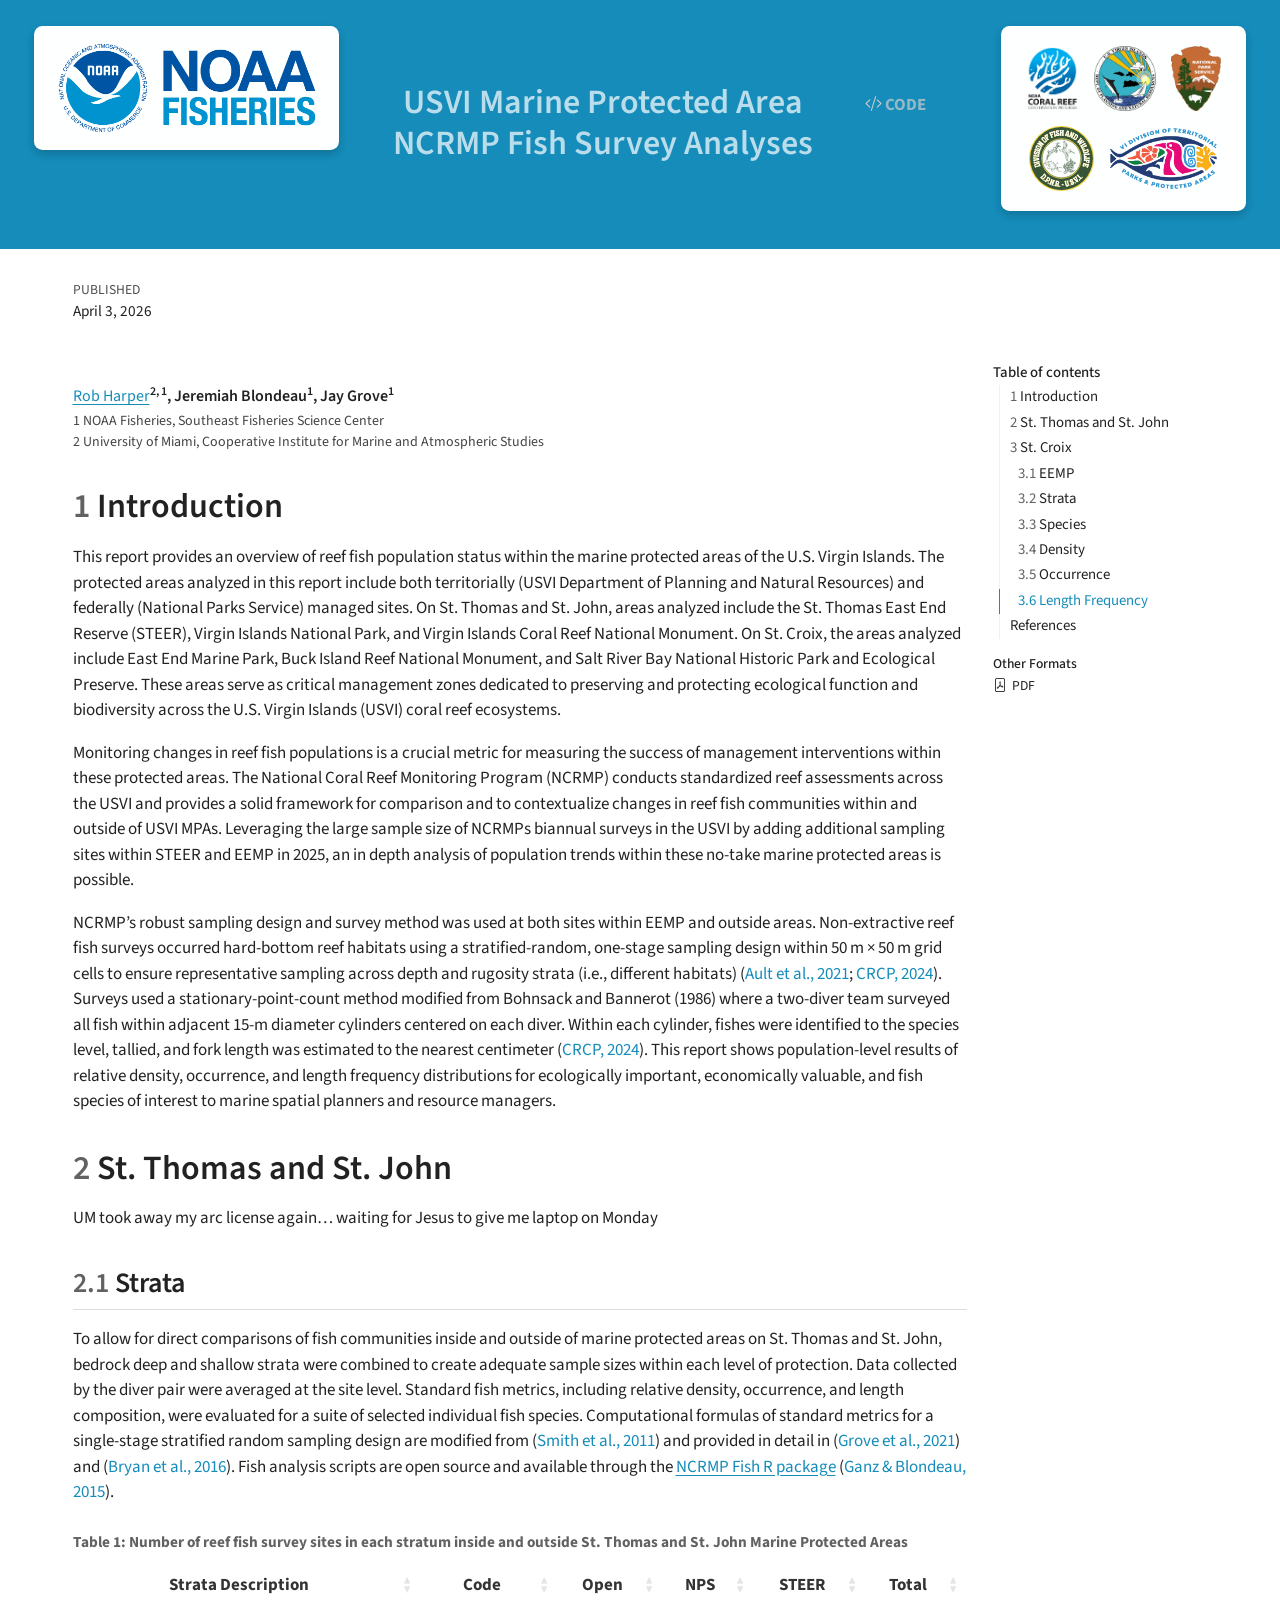
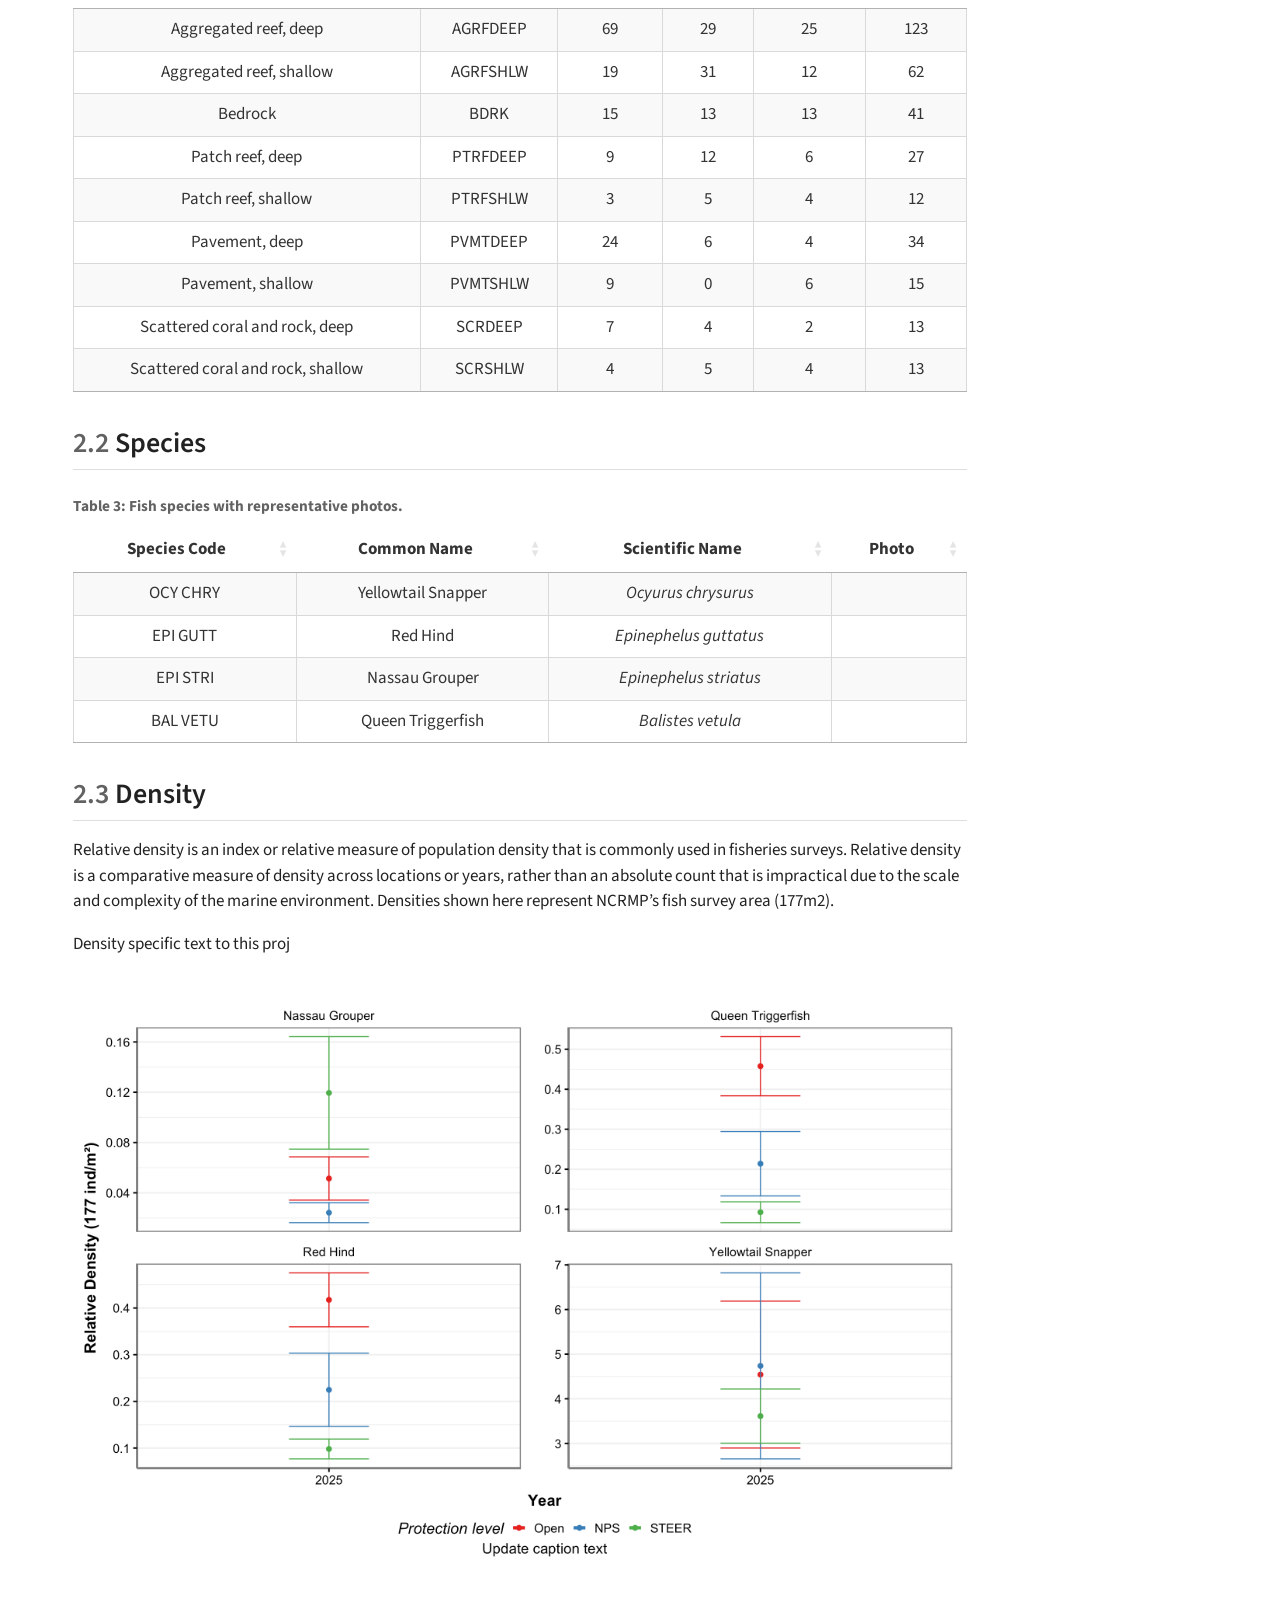
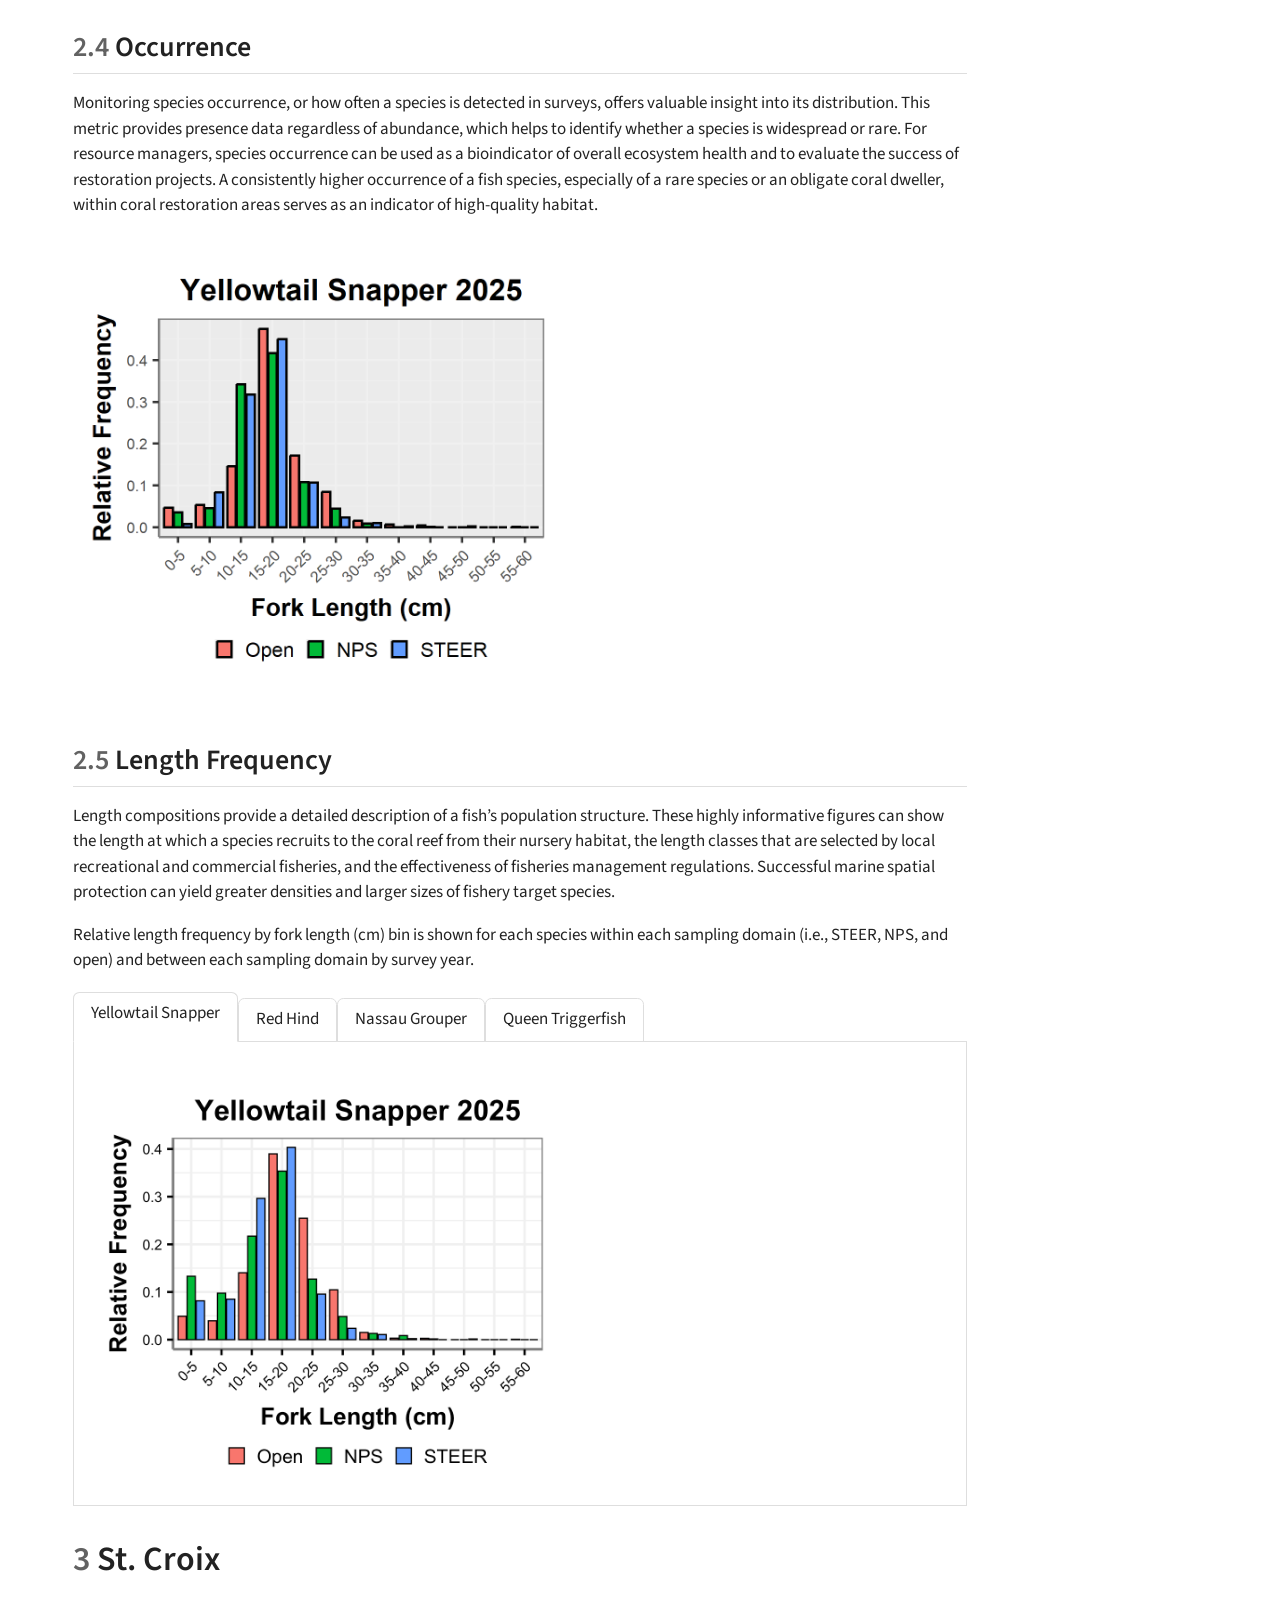
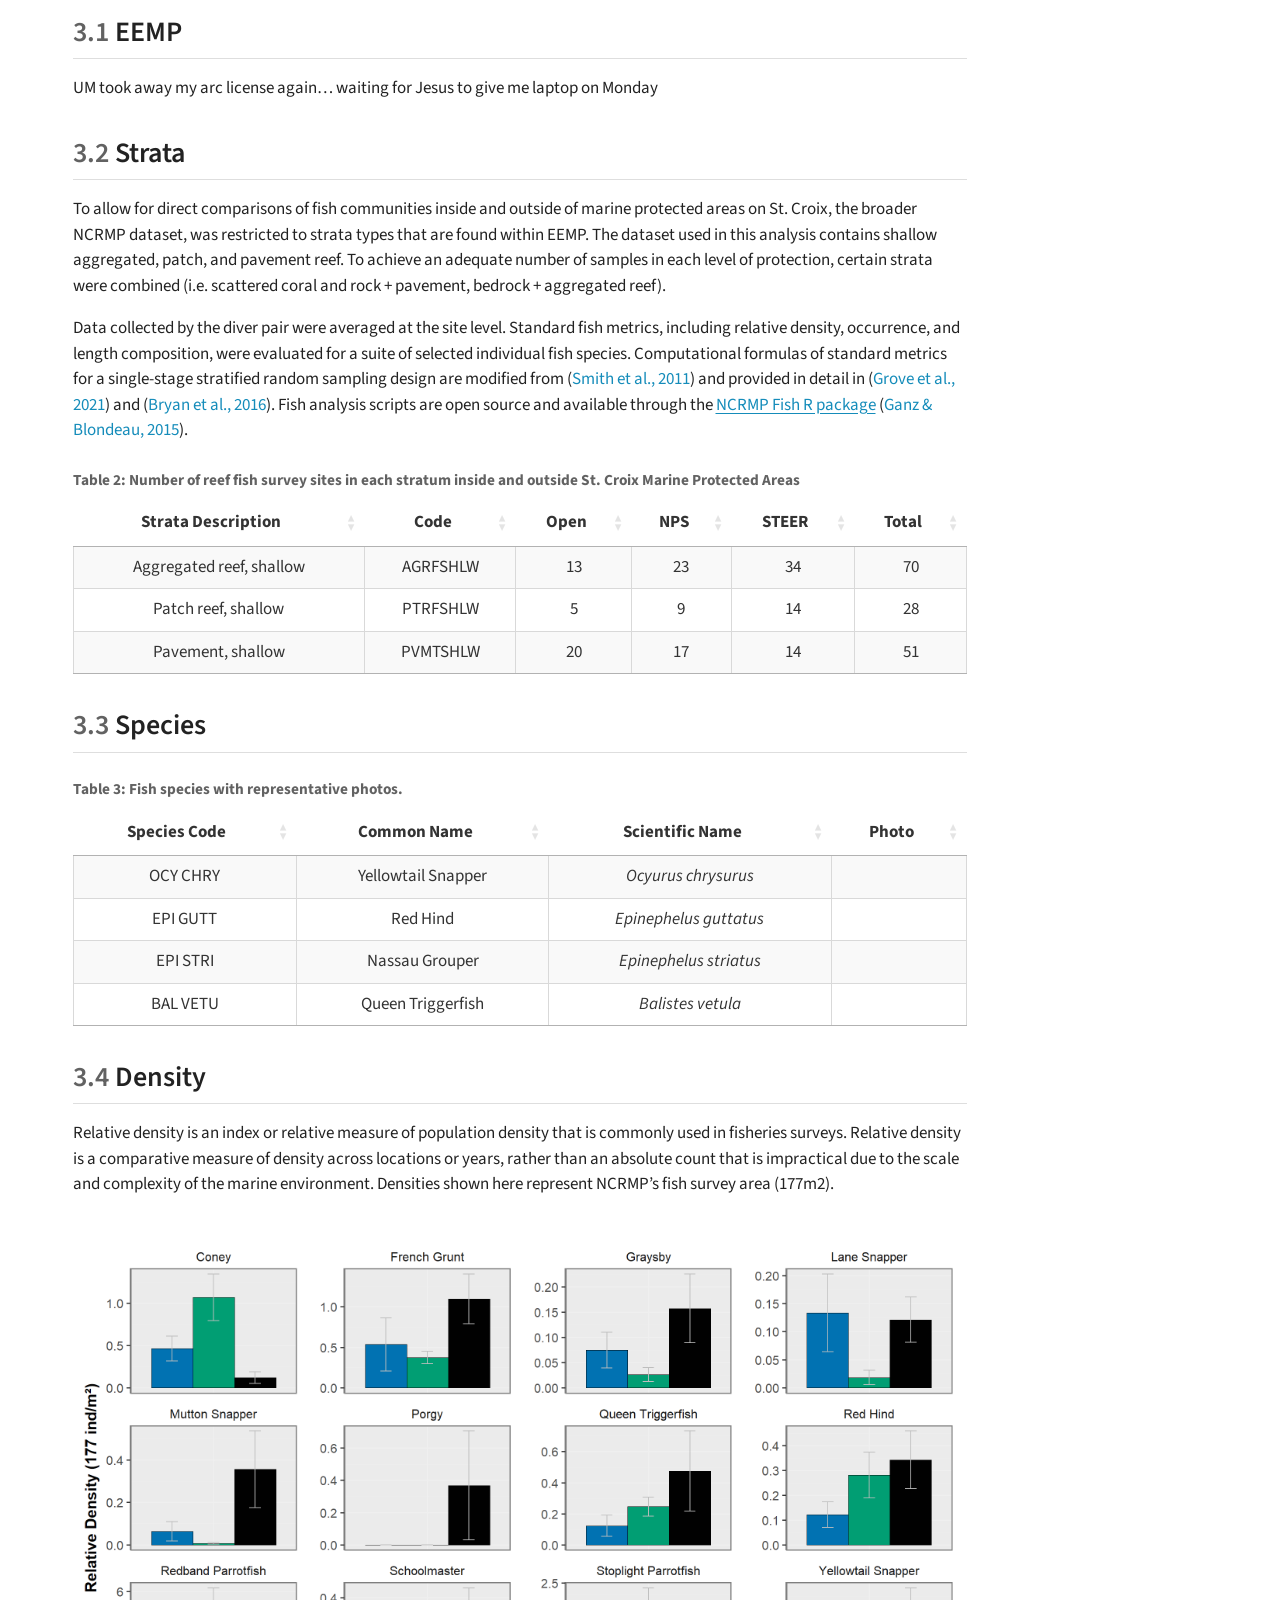
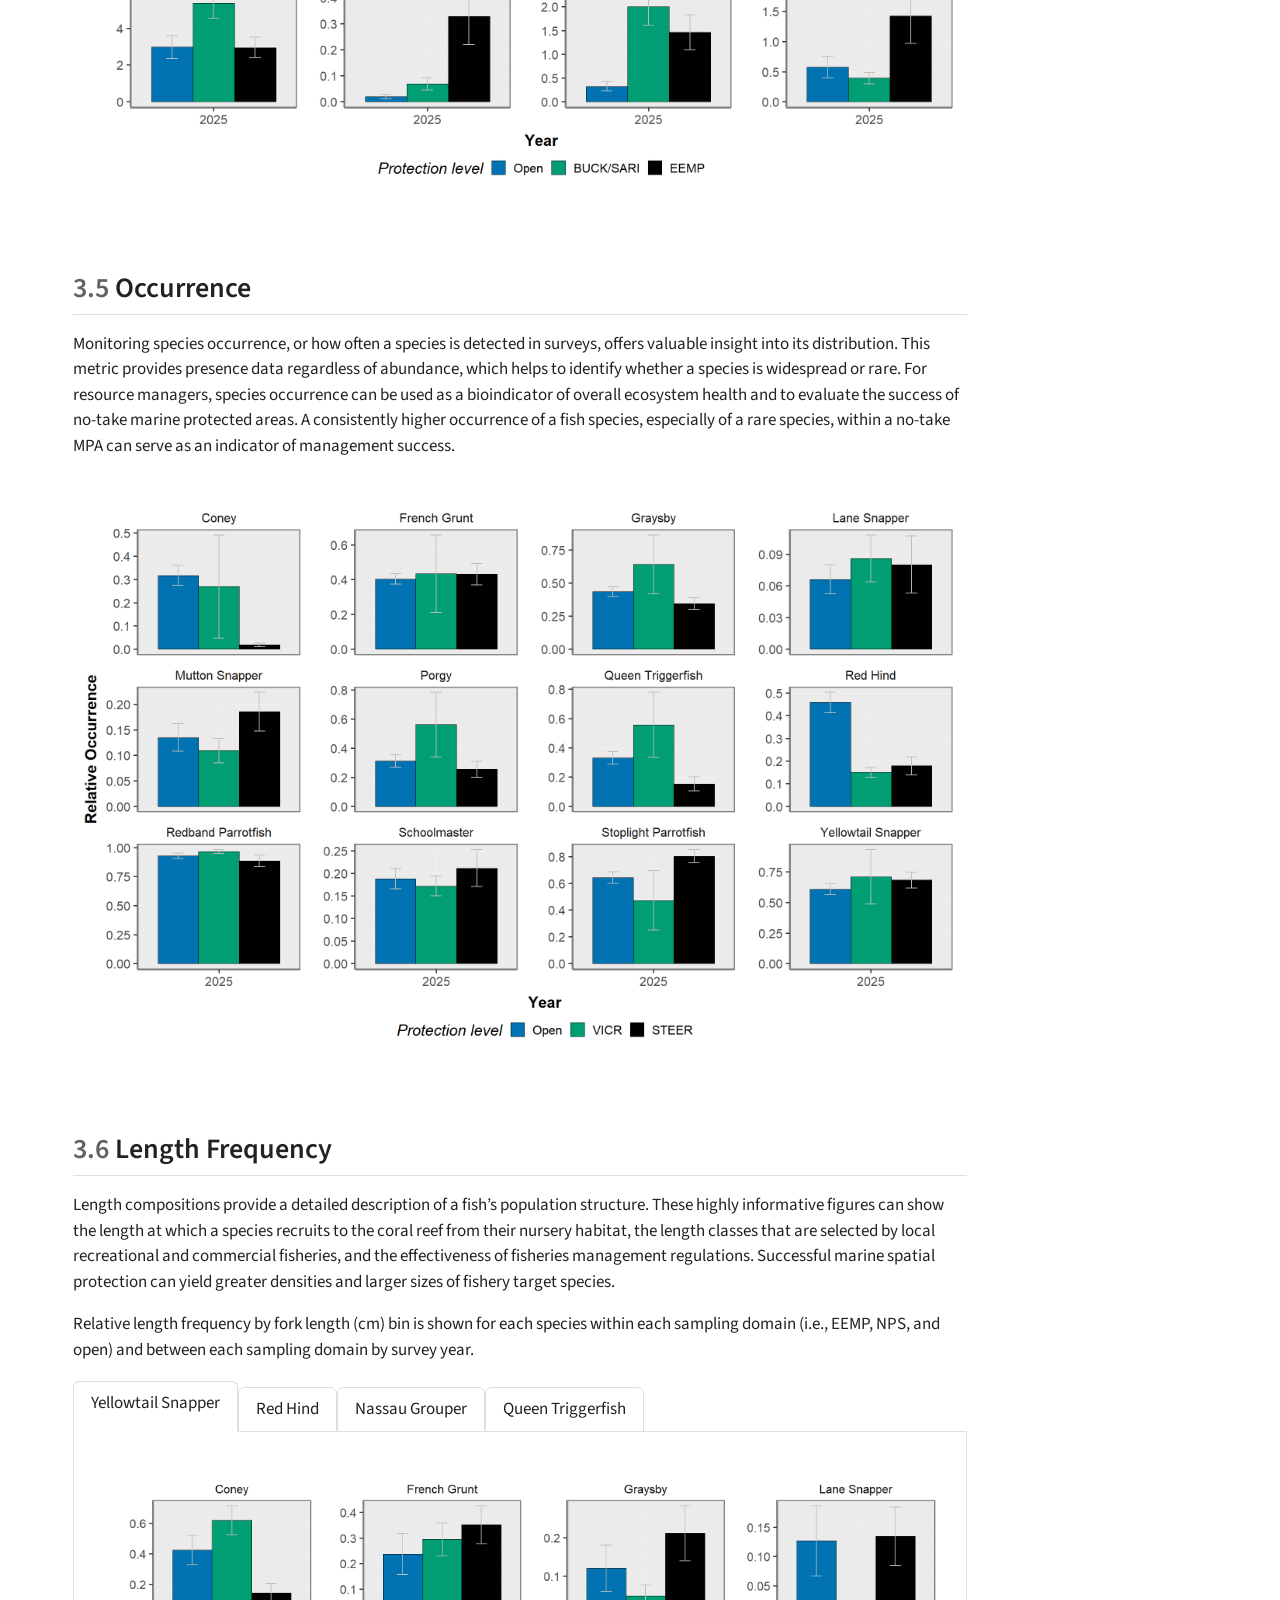
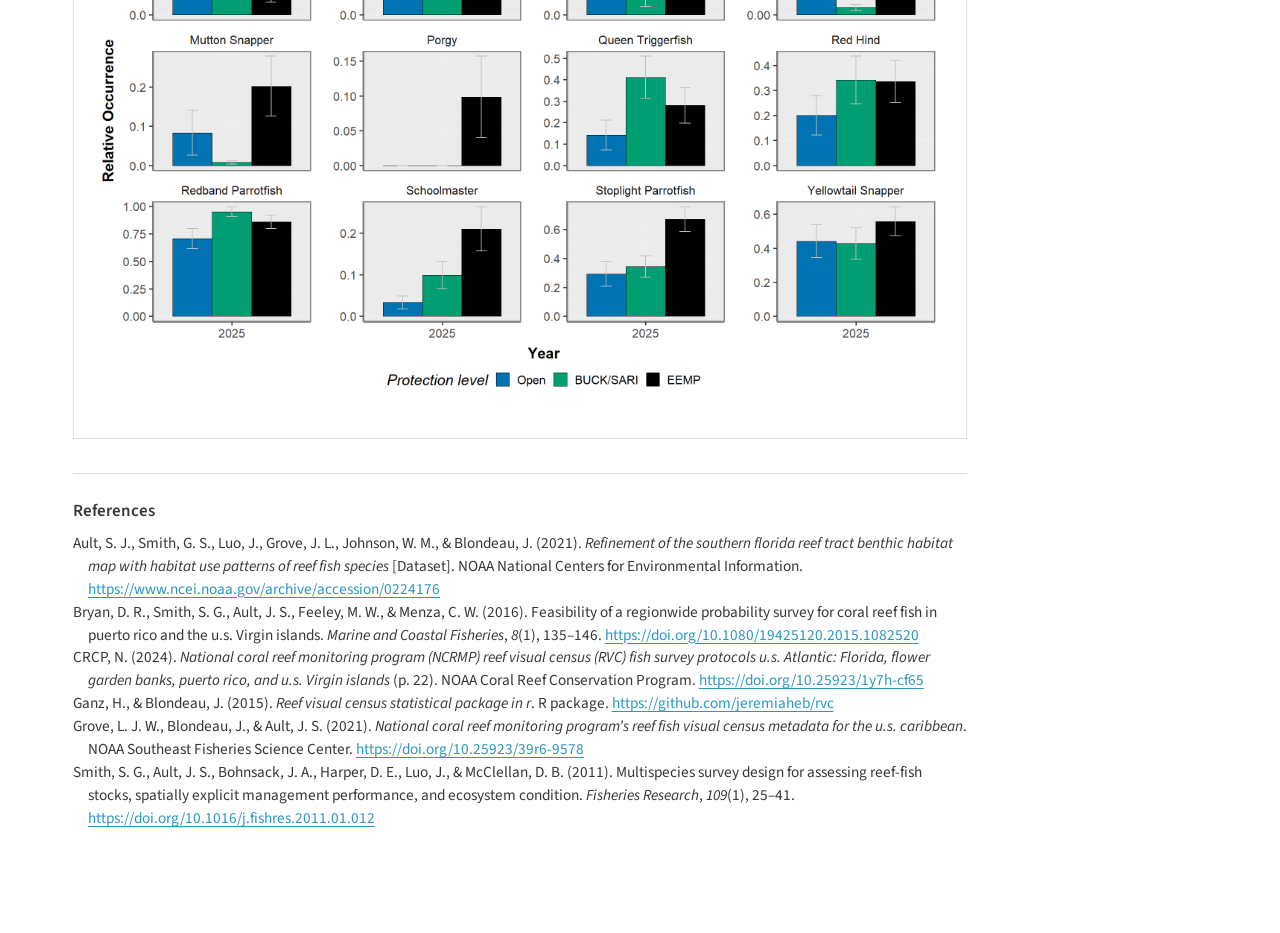
<file: docs/Index.html>
<!DOCTYPE html>
<html xmlns="http://www.w3.org/1999/xhtml" lang="en" xml:lang="en"><head>

<meta charset="utf-8">
<meta name="generator" content="quarto-1.7.32">

<meta name="viewport" content="width=device-width, initial-scale=1.0, user-scalable=yes">

<meta name="dcterms.date" content="2026-04-03">

<title>USVI Marine Protected Area NCRMP Fish Survey Analyses</title>
<style>
code{white-space: pre-wrap;}
span.smallcaps{font-variant: small-caps;}
div.columns{display: flex; gap: min(4vw, 1.5em);}
div.column{flex: auto; overflow-x: auto;}
div.hanging-indent{margin-left: 1.5em; text-indent: -1.5em;}
ul.task-list{list-style: none;}
ul.task-list li input[type="checkbox"] {
  width: 0.8em;
  margin: 0 0.8em 0.2em -1em; /* quarto-specific, see https://github.com/quarto-dev/quarto-cli/issues/4556 */ 
  vertical-align: middle;
}
/* CSS for syntax highlighting */
html { -webkit-text-size-adjust: 100%; }
pre > code.sourceCode { white-space: pre; position: relative; }
pre > code.sourceCode > span { display: inline-block; line-height: 1.25; }
pre > code.sourceCode > span:empty { height: 1.2em; }
.sourceCode { overflow: visible; }
code.sourceCode > span { color: inherit; text-decoration: inherit; }
div.sourceCode { margin: 1em 0; }
pre.sourceCode { margin: 0; }
@media screen {
div.sourceCode { overflow: auto; }
}
@media print {
pre > code.sourceCode { white-space: pre-wrap; }
pre > code.sourceCode > span { text-indent: -5em; padding-left: 5em; }
}
pre.numberSource code
  { counter-reset: source-line 0; }
pre.numberSource code > span
  { position: relative; left: -4em; counter-increment: source-line; }
pre.numberSource code > span > a:first-child::before
  { content: counter(source-line);
    position: relative; left: -1em; text-align: right; vertical-align: baseline;
    border: none; display: inline-block;
    -webkit-touch-callout: none; -webkit-user-select: none;
    -khtml-user-select: none; -moz-user-select: none;
    -ms-user-select: none; user-select: none;
    padding: 0 4px; width: 4em;
  }
pre.numberSource { margin-left: 3em;  padding-left: 4px; }
div.sourceCode
  {   }
@media screen {
pre > code.sourceCode > span > a:first-child::before { text-decoration: underline; }
}
/* CSS for citations */
div.csl-bib-body { }
div.csl-entry {
  clear: both;
  margin-bottom: 0em;
}
.hanging-indent div.csl-entry {
  margin-left:2em;
  text-indent:-2em;
}
div.csl-left-margin {
  min-width:2em;
  float:left;
}
div.csl-right-inline {
  margin-left:2em;
  padding-left:1em;
}
div.csl-indent {
  margin-left: 2em;
}</style>


<script src="index_files/libs/clipboard/clipboard.min.js"></script>
<script src="index_files/libs/quarto-html/quarto.js" type="module"></script>
<script src="index_files/libs/quarto-html/tabsets/tabsets.js" type="module"></script>
<script src="index_files/libs/quarto-html/popper.min.js"></script>
<script src="index_files/libs/quarto-html/tippy.umd.min.js"></script>
<script src="index_files/libs/quarto-html/anchor.min.js"></script>
<link href="index_files/libs/quarto-html/tippy.css" rel="stylesheet">
<link href="index_files/libs/quarto-html/quarto-syntax-highlighting-37eea08aefeeee20ff55810ff984fec1.css" rel="stylesheet" id="quarto-text-highlighting-styles">
<script src="index_files/libs/bootstrap/bootstrap.min.js"></script>
<link href="index_files/libs/bootstrap/bootstrap-icons.css" rel="stylesheet">
<link href="index_files/libs/bootstrap/bootstrap-6b52511c24a4b4358e78ab8b0b52160a.min.css" rel="stylesheet" append-hash="true" id="quarto-bootstrap" data-mode="light">
<link href="index_files/libs/htmltools-fill-0.5.8.1/fill.css" rel="stylesheet">
<script src="index_files/libs/htmlwidgets-1.6.4/htmlwidgets.js"></script>
<link href="index_files/libs/datatables-css-0.0.0/datatables-crosstalk.css" rel="stylesheet">
<script src="index_files/libs/datatables-binding-0.33/datatables.js"></script>
<script src="index_files/libs/jquery-3.6.0/jquery-3.6.0.min.js"></script>
<link href="index_files/libs/dt-core-1.13.6/css/jquery.dataTables.min.css" rel="stylesheet">
<link href="index_files/libs/dt-core-1.13.6/css/jquery.dataTables.extra.css" rel="stylesheet">
<script src="index_files/libs/dt-core-1.13.6/js/jquery.dataTables.min.js"></script>
<link href="index_files/libs/crosstalk-1.2.1/css/crosstalk.min.css" rel="stylesheet">
<script src="index_files/libs/crosstalk-1.2.1/js/crosstalk.min.js"></script>


</head>

<body class="quarto-light">

<header id="title-block-header" class="quarto-title-block default page-columns page-full">
  <div class="quarto-title-banner page-columns page-full">
    <div class="quarto-title column-page-left">
      <div class="quarto-title-block"><div><h1 class="title">USVI Marine Protected Area NCRMP Fish Survey Analyses</h1><button type="button" class="btn code-tools-button" id="quarto-code-tools-source"><i class="bi"></i> Code</button></div></div>
                      </div>
  </div>
    
  
  <div class="quarto-title-meta column-page-left">

      
      <div>
      <div class="quarto-title-meta-heading">Published</div>
      <div class="quarto-title-meta-contents">
        <p class="date">April 3, 2026</p>
      </div>
    </div>
    
      
    </div>
    
  
  </header><div id="quarto-content" class="page-columns page-rows-contents page-layout-full">
<div id="quarto-margin-sidebar" class="sidebar margin-sidebar">
  <nav id="TOC" role="doc-toc" class="toc-active">
    <h2 id="toc-title">Table of contents</h2>
   
  <ul>
  <li><a href="#introduction" id="toc-introduction" class="nav-link active" data-scroll-target="#introduction"><span class="header-section-number">1</span> Introduction</a></li>
  <li><a href="#st.-thomas-and-st.-john" id="toc-st.-thomas-and-st.-john" class="nav-link" data-scroll-target="#st.-thomas-and-st.-john"><span class="header-section-number">2</span> St.&nbsp;Thomas and St.&nbsp;John</a>
  <ul class="collapse">
  <li><a href="#strata" id="toc-strata" class="nav-link" data-scroll-target="#strata"><span class="header-section-number">2.1</span> Strata</a></li>
  <li><a href="#species" id="toc-species" class="nav-link" data-scroll-target="#species"><span class="header-section-number">2.2</span> Species</a></li>
  <li><a href="#density" id="toc-density" class="nav-link" data-scroll-target="#density"><span class="header-section-number">2.3</span> Density</a></li>
  <li><a href="#occurrence" id="toc-occurrence" class="nav-link" data-scroll-target="#occurrence"><span class="header-section-number">2.4</span> Occurrence</a></li>
  <li><a href="#length-frequency" id="toc-length-frequency" class="nav-link" data-scroll-target="#length-frequency"><span class="header-section-number">2.5</span> Length Frequency</a></li>
  </ul></li>
  <li><a href="#st.-croix" id="toc-st.-croix" class="nav-link" data-scroll-target="#st.-croix"><span class="header-section-number">3</span> St.&nbsp;Croix</a>
  <ul class="collapse">
  <li><a href="#eemp" id="toc-eemp" class="nav-link" data-scroll-target="#eemp"><span class="header-section-number">3.1</span> EEMP</a></li>
  <li><a href="#strata-1" id="toc-strata-1" class="nav-link" data-scroll-target="#strata-1"><span class="header-section-number">3.2</span> Strata</a></li>
  <li><a href="#species-1" id="toc-species-1" class="nav-link" data-scroll-target="#species-1"><span class="header-section-number">3.3</span> Species</a></li>
  <li><a href="#density-1" id="toc-density-1" class="nav-link" data-scroll-target="#density-1"><span class="header-section-number">3.4</span> Density</a></li>
  <li><a href="#occurrence-1" id="toc-occurrence-1" class="nav-link" data-scroll-target="#occurrence-1"><span class="header-section-number">3.5</span> Occurrence</a></li>
  <li><a href="#length-frequency-1" id="toc-length-frequency-1" class="nav-link" data-scroll-target="#length-frequency-1"><span class="header-section-number">3.6</span> Length Frequency</a></li>
  </ul></li>
  <li><a href="#bibliography" id="toc-bibliography" class="nav-link" data-scroll-target="#bibliography">References</a></li>
  </ul>
<div class="quarto-alternate-formats"><h2>Other Formats</h2><ul><li><a href="index.pdf"><i class="bi bi-file-pdf"></i>PDF</a></li></ul></div></nav>
</div>
<main class="content quarto-banner-title-block column-page-left" id="quarto-document-content">
<style>
/* 1. Force the blue banner to be tall enough for the right logo box */
.quarto-title-banner {
  min-height: 250px !important; /* Prevents the box from hanging off the bottom */
  display: flex !important;
  align-items: center !important; /* Centers the title vertically */
}

/* 2. Squeeze the title text into the middle so it CANNOT touch the logos */
.quarto-title {
  padding-left: 350px !important;  /* Creates a hard barrier away from the NOAA logo */
  padding-right: 350px !important; /* Creates a hard barrier away from the right logos */
  margin: 0 auto !important;
  width: 100% !important;
  box-sizing: border-box !important;
  text-align: center !important;
}

.quarto-title .title {
  margin: 0 auto !important;
}

/* 3. Left-side Primary Logo (NOAA) */
.left-logo-container {
  position: absolute;
  top: 1.5rem;
  left: 2rem;
  background-color: white;
  padding: 1rem 1.4rem;
  border-radius: 0.5rem;
  box-shadow: 0 4px 10px rgba(0,0,0,0.2);
  z-index: 10;
}

.left-logo-container img {
  height: 90px;
  width: auto;
}

/* 4. Right-side Multi-Logo Container */
.logo-container {
  position: absolute;
  top: 1.5rem;
  right: 2rem;
  background-color: white;
  padding: 1.2rem 1.5rem;
  border-radius: 0.5rem;
  box-shadow: 0 4px 10px rgba(0,0,0,0.2);
  z-index: 10;
  display: flex;
  flex-direction: column;
  gap: 15px;
}

.logo-row {
  display: flex;
  justify-content: center;
  align-items: center;
  gap: 15px;
}

.logo-row img {
  height: 65px;
  width: auto;
}

/* 5. Author and Affiliation Block */
.author-affiliation-block {
  margin-top: 1.5rem;
  text-align: left;
}

nav#TOC { font-size: 0.85em; }
</style>

<div class="left-logo-container">
  <img src="noaa_logo.png" alt="NOAA Fisheries">
</div>

<div class="logo-container">
  <div class="logo-row">
    <img src="CRCP.png" alt="CRCP Logo">
    <img src="DPNR-logo.png" alt="DPNR Logo">
    <img src="NPS.png" alt="NPS Logo">
  </div>
  <div class="logo-row">
    <img src="USVI_DFW.svg" alt="USVI DFW Logo">
    <img src="USVI_parks.png" alt="USVI Parks Logo">
  </div>
</div>

<div class="author-affiliation-block">
  <p style="font-size:16px; font-weight:600; margin-bottom:0.2rem;">
    <a href="https://github.com/rob-harper/USVImpas" target="_blank">Rob Harper</a><sup>2, 1</sup>,
    Jeremiah Blondeau<sup>1</sup>,
    Jay Grove<sup>1</sup>
  </p>
  <p style="font-size:14px; color:#444;">
    1 NOAA Fisheries, Southeast Fisheries Science Center<br>
    2 University of Miami, Cooperative Institute for Marine and Atmospheric Studies
  </p>
</div>





<div style="page-break-after: always;"></div>
<section id="introduction" class="level1" data-number="1">
<h1 data-number="1"><span class="header-section-number">1</span> Introduction</h1>
<p>This report provides an overview of reef fish population status within the marine protected areas of the U.S. Virgin Islands. The protected areas analyzed in this report include both territorially (USVI Department of Planning and Natural Resources) and federally (National Parks Service) managed sites. On St.&nbsp;Thomas and St.&nbsp;John, areas analyzed include the St.&nbsp;Thomas East End Reserve (STEER), Virgin Islands National Park, and Virgin Islands Coral Reef National Monument. On St.&nbsp;Croix, the areas analyzed include East End Marine Park, Buck Island Reef National Monument, and Salt River Bay National Historic Park and Ecological Preserve. These areas serve as critical management zones dedicated to preserving and protecting ecological function and biodiversity across the U.S. Virgin Islands (USVI) coral reef ecosystems.</p>
<p>Monitoring changes in reef fish populations is a crucial metric for measuring the success of management interventions within these protected areas. The National Coral Reef Monitoring Program (NCRMP) conducts standardized reef assessments across the USVI and provides a solid framework for comparison and to contextualize changes in reef fish communities within and outside of USVI MPAs. Leveraging the large sample size of NCRMPs biannual surveys in the USVI by adding additional sampling sites within STEER and EEMP in 2025, an in depth analysis of population trends within these no-take marine protected areas is possible.</p>
<p>NCRMP’s robust sampling design and survey method was used at both sites within EEMP and outside areas. Non-extractive reef fish surveys occurred hard-bottom reef habitats using a stratified-random, one-stage sampling design within 50 m × 50 m grid cells to ensure representative sampling across depth and rugosity strata (i.e., different habitats) <span class="citation" data-cites="CRCP2024 Ault2021">(<a href="#ref-Ault2021" role="doc-biblioref">Ault et al., 2021</a>; <a href="#ref-CRCP2024" role="doc-biblioref">CRCP, 2024</a>)</span>. Surveys used a stationary-point-count method modified from Bohnsack and Bannerot (1986) where a two-diver team surveyed all fish within adjacent 15-m diameter cylinders centered on each diver. Within each cylinder, fishes were identified to the species level, tallied, and fork length was estimated to the nearest centimeter <span class="citation" data-cites="CRCP2024">(<a href="#ref-CRCP2024" role="doc-biblioref">CRCP, 2024</a>)</span>. This report shows population-level results of relative density, occurrence, and length frequency distributions for ecologically important, economically valuable, and fish species of interest to marine spatial planners and resource managers.</p>
<div style="page-break-after: always;"></div>
</section>
<section id="st.-thomas-and-st.-john" class="level1" data-number="2">
<h1 data-number="2"><span class="header-section-number">2</span> St.&nbsp;Thomas and St.&nbsp;John</h1>
<p>UM took away my arc license again… waiting for Jesus to give me laptop on Monday</p>
<section id="strata" class="level2" data-number="2.1">
<h2 data-number="2.1" class="anchored" data-anchor-id="strata"><span class="header-section-number">2.1</span> Strata</h2>
<p>To allow for direct comparisons of fish communities inside and outside of marine protected areas on St.&nbsp;Thomas and St.&nbsp;John, bedrock deep and shallow strata were combined to create adequate sample sizes within each level of protection. Data collected by the diver pair were averaged at the site level. Standard fish metrics, including relative density, occurrence, and length composition, were evaluated for a suite of selected individual fish species. Computational formulas of standard metrics for a single-stage stratified random sampling design are modified from <span class="citation" data-cites="Smith2011">(<a href="#ref-Smith2011" role="doc-biblioref">Smith et al., 2011</a>)</span> and provided in detail in <span class="citation" data-cites="Grove2021">(<a href="#ref-Grove2021" role="doc-biblioref">Grove et al., 2021</a>)</span> and <span class="citation" data-cites="Bryan2016">(<a href="#ref-Bryan2016" role="doc-biblioref">Bryan et al., 2016</a>)</span>. Fish analysis scripts are open source and available through the <a href="https://github.com/jeremiaheb/rvc">NCRMP Fish R package</a> <span class="citation" data-cites="Ganz2015">(<a href="#ref-Ganz2015" role="doc-biblioref">Ganz &amp; Blondeau, 2015</a>)</span>.</p>
<div class="cell">
<div class="cell-output-display">
<div class="datatables html-widget html-fill-item" id="htmlwidget-d14ba91951a603469d01" style="width:100%;height:auto;"></div>
<script type="application/json" data-for="htmlwidget-d14ba91951a603469d01">{"x":{"filter":"none","vertical":false,"caption":"<caption style=\"caption-side: top; text-align: left; font-weight: bold;\">Table 1: Number of reef fish survey sites in each stratum inside and outside St. Thomas and St. John Marine Protected Areas <\/caption>","data":[["Aggregated reef, deep","Aggregated reef, shallow","Bedrock","Patch reef, deep","Patch reef, shallow","Pavement, deep","Pavement, shallow","Scattered coral and rock, deep","Scattered coral and rock, shallow"],["AGRFDEEP","AGRFSHLW","BDRK","PTRFDEEP","PTRFSHLW","PVMTDEEP","PVMTSHLW","SCRDEEP","SCRSHLW"],[69,19,15,9,3,24,9,7,4],[29,31,13,12,5,6,0,4,5],[25,12,13,6,4,4,6,2,4],[123,62,41,27,12,34,15,13,13]],"container":"<table class=\"cell-border stripe\">\n  <thead>\n    <tr>\n      <th>Strata Description<\/th>\n      <th>Code<\/th>\n      <th>Open<\/th>\n      <th>NPS<\/th>\n      <th>STEER<\/th>\n      <th>Total<\/th>\n    <\/tr>\n  <\/thead>\n<\/table>","options":{"columnDefs":[{"className":"dt-center","targets":"_all"},{"name":"description","targets":0},{"name":"STRAT","targets":1},{"name":"Open","targets":2},{"name":"NPS","targets":3},{"name":"STEER","targets":4},{"name":"Total","targets":5}],"info":false,"paging":false,"searching":false,"order":[],"autoWidth":false,"orderClasses":false}},"evals":[],"jsHooks":[]}</script>
</div>
</div>
</section>
<section id="species" class="level2" data-number="2.2">
<h2 data-number="2.2" class="anchored" data-anchor-id="species"><span class="header-section-number">2.2</span> Species</h2>
<div class="cell">
<div class="cell-output-display">

        <div id="lightbox" style="display:none;position:fixed;z-index:9999;left:0;top:0;width:100%;height:100%;background:rgba(0,0,0,0.8);justify-content:center;align-items:center;" onclick="this.style.display='none'">
          <img id="lightbox-img" style="max-width:90%;max-height:90%;">
        </div>
        <script>
          function showLightbox(src){
            document.getElementById("lightbox-img").src = src;
            document.getElementById("lightbox").style.display = "flex";
          }
        </script>
      
<div class="datatables html-widget html-fill-item" id="htmlwidget-dc6fcf6bbf9c74ea8da9" style="width:100%;height:auto;"></div>
<script type="application/json" data-for="htmlwidget-dc6fcf6bbf9c74ea8da9">{"x":{"filter":"none","vertical":false,"caption":"<caption style=\"caption-side: top; text-align: left; font-weight: bold;\">Table 3:  Fish species with representative photos.<\/caption>","data":[["OCY CHRY","EPI GUTT","EPI STRI","BAL VETU"],["Yellowtail Snapper","Red Hind","Nassau Grouper","Queen Triggerfish"],["Ocyurus chrysurus","Epinephelus guttatus","Epinephelus striatus","Balistes vetula"],["","","",""]],"container":"<table class=\"cell-border stripe\">\n  <thead>\n    <tr>\n      <th>Species Code<\/th>\n      <th>Common Name<\/th>\n      <th>Scientific Name<\/th>\n      <th>Photo<\/th>\n    <\/tr>\n  <\/thead>\n<\/table>","options":{"columnDefs":[{"className":"dt-center","targets":"_all"},{"name":"SPECIES_CD","targets":0},{"name":"COMNAME","targets":1},{"name":"SCINAME","targets":2},{"name":"Photo","targets":3}],"info":false,"paging":false,"searching":false,"order":[],"autoWidth":false,"orderClasses":false,"rowCallback":"function(row, data, displayNum, displayIndex, dataIndex) {\nvar value=data[2]; $(this.api().cell(row, 2).node()).css({'font-style':'italic'});\n}"}},"evals":["options.rowCallback"],"jsHooks":[]}</script>
</div>
</div>
</section>
<section id="density" class="level2" data-number="2.3">
<h2 data-number="2.3" class="anchored" data-anchor-id="density"><span class="header-section-number">2.3</span> Density</h2>
<p>Relative density is an index or relative measure of population density that is commonly used in fisheries surveys. Relative density is a comparative measure of density across locations or years, rather than an absolute count that is impractical due to the scale and complexity of the marine environment. Densities shown here represent NCRMP’s fish survey area (177m2).</p>
<p>Density specific text to this proj</p>
<div class="cell">
<div class="cell-output-display">
<div>
<figure class="figure">
<p><img src="index_files/figure-html/unnamed-chunk-3-1.png" class="img-fluid figure-img" width="1152"></p>
</figure>
</div>
</div>
</div>
</section>
<section id="occurrence" class="level2" data-number="2.4">
<h2 data-number="2.4" class="anchored" data-anchor-id="occurrence"><span class="header-section-number">2.4</span> Occurrence</h2>
<p>Monitoring species occurrence, or how often a species is detected in surveys, offers valuable insight into its distribution. This metric provides presence data regardless of abundance, which helps to identify whether a species is widespread or rare. For resource managers, species occurrence can be used as a bioindicator of overall ecosystem health and to evaluate the success of restoration projects. A consistently higher occurrence of a fish species, especially of a rare species or an obligate coral dweller, within coral restoration areas serves as an indicator of high-quality habitat.</p>
<div class="cell">
<div class="cell-output-display">
<div>
<figure class="figure">
<p><img src="index_files/figure-html/unnamed-chunk-4-1.png" class="img-fluid figure-img" width="1152"></p>
</figure>
</div>
</div>
</div>
</section>
<section id="length-frequency" class="level2" data-number="2.5">
<h2 data-number="2.5" class="anchored" data-anchor-id="length-frequency"><span class="header-section-number">2.5</span> Length Frequency</h2>
<p>Length compositions provide a detailed description of a fish’s population structure. These highly informative figures can show the length at which a species recruits to the coral reef from their nursery habitat, the length classes that are selected by local recreational and commercial fisheries, and the effectiveness of fisheries management regulations. Successful marine spatial protection can yield greater densities and larger sizes of fishery target species.</p>
<p>Relative length frequency by fork length (cm) bin is shown for each species within each sampling domain (i.e., STEER, NPS, and open) and between each sampling domain by survey year.</p>
<div class="tabset-margin-container"></div><div class="panel-tabset">
<ul class="nav nav-tabs" role="tablist"><li class="nav-item" role="presentation"><a class="nav-link active" id="tabset-1-1-tab" data-bs-toggle="tab" data-bs-target="#tabset-1-1" role="tab" aria-controls="tabset-1-1" aria-selected="true" href="">Yellowtail Snapper</a></li><li class="nav-item" role="presentation"><a class="nav-link" id="tabset-1-2-tab" data-bs-toggle="tab" data-bs-target="#tabset-1-2" role="tab" aria-controls="tabset-1-2" aria-selected="false" href="">Red Hind</a></li><li class="nav-item" role="presentation"><a class="nav-link" id="tabset-1-3-tab" data-bs-toggle="tab" data-bs-target="#tabset-1-3" role="tab" aria-controls="tabset-1-3" aria-selected="false" href="">Nassau Grouper</a></li><li class="nav-item" role="presentation"><a class="nav-link" id="tabset-1-4-tab" data-bs-toggle="tab" data-bs-target="#tabset-1-4" role="tab" aria-controls="tabset-1-4" aria-selected="false" href="">Queen Triggerfish</a></li></ul>
<div class="tab-content">
<div id="tabset-1-1" class="tab-pane active" role="tabpanel" aria-labelledby="tabset-1-1-tab">
<p><img src="index_files/figure-html/unnamed-chunk-5-1.png" class="img-fluid" style="width:100.0%"></p>
</div>
<div id="tabset-1-2" class="tab-pane" role="tabpanel" aria-labelledby="tabset-1-2-tab">
<p><img src="index_files/figure-html/unnamed-chunk-5-2.png" class="img-fluid" style="width:100.0%"></p>
</div>
<div id="tabset-1-3" class="tab-pane" role="tabpanel" aria-labelledby="tabset-1-3-tab">
<p><img src="index_files/figure-html/unnamed-chunk-5-3.png" class="img-fluid" style="width:100.0%"></p>
</div>
<div id="tabset-1-4" class="tab-pane" role="tabpanel" aria-labelledby="tabset-1-4-tab">
<p><img src="index_files/figure-html/unnamed-chunk-5-4.png" class="img-fluid" style="width:100.0%"></p>
</div>
</div>
</div>
</section>
</section>
<section id="st.-croix" class="level1" data-number="3">
<h1 data-number="3"><span class="header-section-number">3</span> St.&nbsp;Croix</h1>
<section id="eemp" class="level2" data-number="3.1">
<h2 data-number="3.1" class="anchored" data-anchor-id="eemp"><span class="header-section-number">3.1</span> EEMP</h2>
<p>UM took away my arc license again… waiting for Jesus to give me laptop on Monday</p>
<div style="page-break-after: always;"></div>
</section>
<section id="strata-1" class="level2" data-number="3.2">
<h2 data-number="3.2" class="anchored" data-anchor-id="strata-1"><span class="header-section-number">3.2</span> Strata</h2>
<p>To allow for direct comparisons of fish communities inside and outside of marine protected areas on St.&nbsp;Croix, the broader NCRMP dataset, was restricted to strata types that are found within EEMP. The dataset used in this analysis contains shallow aggregated, patch, and pavement reef. To achieve an adequate number of samples in each level of protection, certain strata were combined (i.e.&nbsp;scattered coral and rock + pavement, bedrock + aggregated reef).</p>
<p>Data collected by the diver pair were averaged at the site level. Standard fish metrics, including relative density, occurrence, and length composition, were evaluated for a suite of selected individual fish species. Computational formulas of standard metrics for a single-stage stratified random sampling design are modified from <span class="citation" data-cites="Smith2011">(<a href="#ref-Smith2011" role="doc-biblioref">Smith et al., 2011</a>)</span> and provided in detail in <span class="citation" data-cites="Grove2021">(<a href="#ref-Grove2021" role="doc-biblioref">Grove et al., 2021</a>)</span> and <span class="citation" data-cites="Bryan2016">(<a href="#ref-Bryan2016" role="doc-biblioref">Bryan et al., 2016</a>)</span>. Fish analysis scripts are open source and available through the <a href="https://github.com/jeremiaheb/rvc">NCRMP Fish R package</a> <span class="citation" data-cites="Ganz2015">(<a href="#ref-Ganz2015" role="doc-biblioref">Ganz &amp; Blondeau, 2015</a>)</span>.</p>
<div class="cell">
<div class="cell-output-display">
<div class="datatables html-widget html-fill-item" id="htmlwidget-a8d15cecd06fc368af5d" style="width:100%;height:auto;"></div>
<script type="application/json" data-for="htmlwidget-a8d15cecd06fc368af5d">{"x":{"filter":"none","vertical":false,"caption":"<caption style=\"caption-side: top; text-align: left; font-weight: bold;\">Table 2: Number of reef fish survey sites in each stratum inside and outside St. Croix Marine Protected Areas<\/caption>","data":[["Aggregated reef, shallow","Patch reef, shallow","Pavement, shallow"],["AGRFSHLW","PTRFSHLW","PVMTSHLW"],[13,5,20],[23,9,17],[34,14,14],[70,28,51]],"container":"<table class=\"cell-border stripe\">\n  <thead>\n    <tr>\n      <th>Strata Description<\/th>\n      <th>Code<\/th>\n      <th>Open<\/th>\n      <th>NPS<\/th>\n      <th>STEER<\/th>\n      <th>Total<\/th>\n    <\/tr>\n  <\/thead>\n<\/table>","options":{"columnDefs":[{"className":"dt-center","targets":"_all"},{"name":"description","targets":0},{"name":"STRAT","targets":1},{"name":"Open","targets":2},{"name":"NPS","targets":3},{"name":"STEER","targets":4},{"name":"Total","targets":5}],"info":false,"paging":false,"searching":false,"order":[],"autoWidth":false,"orderClasses":false}},"evals":[],"jsHooks":[]}</script>
</div>
</div>
</section>
<section id="species-1" class="level2" data-number="3.3">
<h2 data-number="3.3" class="anchored" data-anchor-id="species-1"><span class="header-section-number">3.3</span> Species</h2>
<div class="cell">
<div class="cell-output-display">

        <div id="lightbox" style="display:none;position:fixed;z-index:9999;left:0;top:0;width:100%;height:100%;background:rgba(0,0,0,0.8);justify-content:center;align-items:center;" onclick="this.style.display='none'">
          <img id="lightbox-img" style="max-width:90%;max-height:90%;">
        </div>
        <script>
          function showLightbox(src){
            document.getElementById("lightbox-img").src = src;
            document.getElementById("lightbox").style.display = "flex";
          }
        </script>
      
<div class="datatables html-widget html-fill-item" id="htmlwidget-c8106395ed37da95e455" style="width:100%;height:auto;"></div>
<script type="application/json" data-for="htmlwidget-c8106395ed37da95e455">{"x":{"filter":"none","vertical":false,"caption":"<caption style=\"caption-side: top; text-align: left; font-weight: bold;\">Table 3:  Fish species with representative photos.<\/caption>","data":[["OCY CHRY","EPI GUTT","EPI STRI","BAL VETU"],["Yellowtail Snapper","Red Hind","Nassau Grouper","Queen Triggerfish"],["Ocyurus chrysurus","Epinephelus guttatus","Epinephelus striatus","Balistes vetula"],["","","",""]],"container":"<table class=\"cell-border stripe\">\n  <thead>\n    <tr>\n      <th>Species Code<\/th>\n      <th>Common Name<\/th>\n      <th>Scientific Name<\/th>\n      <th>Photo<\/th>\n    <\/tr>\n  <\/thead>\n<\/table>","options":{"columnDefs":[{"className":"dt-center","targets":"_all"},{"name":"SPECIES_CD","targets":0},{"name":"COMNAME","targets":1},{"name":"SCINAME","targets":2},{"name":"Photo","targets":3}],"info":false,"paging":false,"searching":false,"order":[],"autoWidth":false,"orderClasses":false,"rowCallback":"function(row, data, displayNum, displayIndex, dataIndex) {\nvar value=data[2]; $(this.api().cell(row, 2).node()).css({'font-style':'italic'});\n}"}},"evals":["options.rowCallback"],"jsHooks":[]}</script>
</div>
</div>
</section>
<section id="density-1" class="level2" data-number="3.4">
<h2 data-number="3.4" class="anchored" data-anchor-id="density-1"><span class="header-section-number">3.4</span> Density</h2>
<p>Relative density is an index or relative measure of population density that is commonly used in fisheries surveys. Relative density is a comparative measure of density across locations or years, rather than an absolute count that is impractical due to the scale and complexity of the marine environment. Densities shown here represent NCRMP’s fish survey area (177m2).</p>
<div class="cell">
<div class="cell-output-display">
<div>
<figure class="figure">
<p><img src="index_files/figure-html/unnamed-chunk-8-1.png" class="img-fluid figure-img" width="1152"></p>
</figure>
</div>
</div>
</div>
</section>
<section id="occurrence-1" class="level2" data-number="3.5">
<h2 data-number="3.5" class="anchored" data-anchor-id="occurrence-1"><span class="header-section-number">3.5</span> Occurrence</h2>
<p>Monitoring species occurrence, or how often a species is detected in surveys, offers valuable insight into its distribution. This metric provides presence data regardless of abundance, which helps to identify whether a species is widespread or rare. For resource managers, species occurrence can be used as a bioindicator of overall ecosystem health and to evaluate the success of no-take marine protected areas. A consistently higher occurrence of a fish species, especially of a rare species, within a no-take MPA can serve as an indicator of management success.</p>
<div class="cell">
<div class="cell-output-display">
<div>
<figure class="figure">
<p><img src="index_files/figure-html/unnamed-chunk-9-1.png" class="img-fluid figure-img" width="1152"></p>
</figure>
</div>
</div>
</div>
</section>
<section id="length-frequency-1" class="level2" data-number="3.6">
<h2 data-number="3.6" class="anchored" data-anchor-id="length-frequency-1"><span class="header-section-number">3.6</span> Length Frequency</h2>
<p>Length compositions provide a detailed description of a fish’s population structure. These highly informative figures can show the length at which a species recruits to the coral reef from their nursery habitat, the length classes that are selected by local recreational and commercial fisheries, and the effectiveness of fisheries management regulations. Successful marine spatial protection can yield greater densities and larger sizes of fishery target species.</p>
<p>Relative length frequency by fork length (cm) bin is shown for each species within each sampling domain (i.e., EEMP, NPS, and open) and between each sampling domain by survey year.</p>
<div class="tabset-margin-container"></div><div class="panel-tabset">
<ul class="nav nav-tabs" role="tablist"><li class="nav-item" role="presentation"><a class="nav-link active" id="tabset-2-1-tab" data-bs-toggle="tab" data-bs-target="#tabset-2-1" role="tab" aria-controls="tabset-2-1" aria-selected="true" href="">Yellowtail Snapper</a></li><li class="nav-item" role="presentation"><a class="nav-link" id="tabset-2-2-tab" data-bs-toggle="tab" data-bs-target="#tabset-2-2" role="tab" aria-controls="tabset-2-2" aria-selected="false" href="">Red Hind</a></li><li class="nav-item" role="presentation"><a class="nav-link" id="tabset-2-3-tab" data-bs-toggle="tab" data-bs-target="#tabset-2-3" role="tab" aria-controls="tabset-2-3" aria-selected="false" href="">Nassau Grouper</a></li><li class="nav-item" role="presentation"><a class="nav-link" id="tabset-2-4-tab" data-bs-toggle="tab" data-bs-target="#tabset-2-4" role="tab" aria-controls="tabset-2-4" aria-selected="false" href="">Queen Triggerfish</a></li></ul>
<div class="tab-content">
<div id="tabset-2-1" class="tab-pane active" role="tabpanel" aria-labelledby="tabset-2-1-tab">
<p><img src="index_files/figure-html/unnamed-chunk-10-1.png" class="img-fluid" style="width:100.0%"></p>
</div>
<div id="tabset-2-2" class="tab-pane" role="tabpanel" aria-labelledby="tabset-2-2-tab">
<p><img src="index_files/figure-html/unnamed-chunk-10-2.png" class="img-fluid" style="width:100.0%"></p>
</div>
<div id="tabset-2-3" class="tab-pane" role="tabpanel" aria-labelledby="tabset-2-3-tab">
<p><img src="index_files/figure-html/unnamed-chunk-10-3.png" class="img-fluid" style="width:100.0%"></p>
</div>
<div id="tabset-2-4" class="tab-pane" role="tabpanel" aria-labelledby="tabset-2-4-tab">
<p><img src="index_files/figure-html/unnamed-chunk-10-4.png" class="img-fluid" style="width:100.0%"></p>
</div>
</div>
</div>
<!-- -->

</section>
</section>
<section id="bibliography" class="level1 unnumbered">


</section>

<div id="quarto-appendix" class="default"><section class="quarto-appendix-contents" role="doc-bibliography" id="quarto-bibliography"><h2 class="anchored quarto-appendix-heading">References</h2><div id="refs" class="references csl-bib-body hanging-indent" data-entry-spacing="0" data-line-spacing="2" role="list">
<div id="ref-Ault2021" class="csl-entry" role="listitem">
Ault, S. J., Smith, G. S., Luo, J., Grove, J. L., Johnson, W. M., &amp; Blondeau, J. (2021). <em>Refinement of the southern florida reef tract benthic habitat map with habitat use patterns of reef fish species</em> [Dataset]. NOAA National Centers for Environmental Information. <a href="https://www.ncei.noaa.gov/archive/accession/0224176">https://www.ncei.noaa.gov/archive/accession/0224176</a>
</div>
<div id="ref-Bryan2016" class="csl-entry" role="listitem">
Bryan, D. R., Smith, S. G., Ault, J. S., Feeley, M. W., &amp; Menza, C. W. (2016). Feasibility of a regionwide probability survey for coral reef fish in puerto rico and the u.s. Virgin islands. <em>Marine and Coastal Fisheries</em>, <em>8</em>(1), 135–146. <a href="https://doi.org/10.1080/19425120.2015.1082520">https://doi.org/10.1080/19425120.2015.1082520</a>
</div>
<div id="ref-CRCP2024" class="csl-entry" role="listitem">
CRCP, N. (2024). <em>National coral reef monitoring program (NCRMP) reef visual census (RVC) fish survey protocols u.s. Atlantic: Florida, flower garden banks, puerto rico, and u.s. Virgin islands</em> (p. 22). NOAA Coral Reef Conservation Program. <a href="https://doi.org/10.25923/1y7h-cf65">https://doi.org/10.25923/1y7h-cf65</a>
</div>
<div id="ref-Ganz2015" class="csl-entry" role="listitem">
Ganz, H., &amp; Blondeau, J. (2015). <em>Reef visual census statistical package in r</em>. R package. <a href="https://github.com/jeremiaheb/rvc">https://github.com/jeremiaheb/rvc</a>
</div>
<div id="ref-Grove2021" class="csl-entry" role="listitem">
Grove, L. J. W., Blondeau, J., &amp; Ault, J. S. (2021). <em>National coral reef monitoring program’s reef fish visual census metadata for the u.s. caribbean</em>. NOAA Southeast Fisheries Science Center. <a href="https://doi.org/10.25923/39r6-9578">https://doi.org/10.25923/39r6-9578</a>
</div>
<div id="ref-Smith2011" class="csl-entry" role="listitem">
Smith, S. G., Ault, J. S., Bohnsack, J. A., Harper, D. E., Luo, J., &amp; McClellan, D. B. (2011). Multispecies survey design for assessing reef‐fish stocks, spatially explicit management performance, and ecosystem condition. <em>Fisheries Research</em>, <em>109</em>(1), 25–41. <a href="https://doi.org/10.1016/j.fishres.2011.01.012">https://doi.org/10.1016/j.fishres.2011.01.012</a>
</div>
</div></section></div></main>
<!-- /main column -->
<script id="quarto-html-after-body" type="application/javascript">
  window.document.addEventListener("DOMContentLoaded", function (event) {
    const icon = "";
    const anchorJS = new window.AnchorJS();
    anchorJS.options = {
      placement: 'right',
      icon: icon
    };
    anchorJS.add('.anchored');
    const isCodeAnnotation = (el) => {
      for (const clz of el.classList) {
        if (clz.startsWith('code-annotation-')) {                     
          return true;
        }
      }
      return false;
    }
    const onCopySuccess = function(e) {
      // button target
      const button = e.trigger;
      // don't keep focus
      button.blur();
      // flash "checked"
      button.classList.add('code-copy-button-checked');
      var currentTitle = button.getAttribute("title");
      button.setAttribute("title", "Copied!");
      let tooltip;
      if (window.bootstrap) {
        button.setAttribute("data-bs-toggle", "tooltip");
        button.setAttribute("data-bs-placement", "left");
        button.setAttribute("data-bs-title", "Copied!");
        tooltip = new bootstrap.Tooltip(button, 
          { trigger: "manual", 
            customClass: "code-copy-button-tooltip",
            offset: [0, -8]});
        tooltip.show();    
      }
      setTimeout(function() {
        if (tooltip) {
          tooltip.hide();
          button.removeAttribute("data-bs-title");
          button.removeAttribute("data-bs-toggle");
          button.removeAttribute("data-bs-placement");
        }
        button.setAttribute("title", currentTitle);
        button.classList.remove('code-copy-button-checked');
      }, 1000);
      // clear code selection
      e.clearSelection();
    }
    const getTextToCopy = function(trigger) {
        const codeEl = trigger.previousElementSibling.cloneNode(true);
        for (const childEl of codeEl.children) {
          if (isCodeAnnotation(childEl)) {
            childEl.remove();
          }
        }
        return codeEl.innerText;
    }
    const clipboard = new window.ClipboardJS('.code-copy-button:not([data-in-quarto-modal])', {
      text: getTextToCopy
    });
    clipboard.on('success', onCopySuccess);
    if (window.document.getElementById('quarto-embedded-source-code-modal')) {
      const clipboardModal = new window.ClipboardJS('.code-copy-button[data-in-quarto-modal]', {
        text: getTextToCopy,
        container: window.document.getElementById('quarto-embedded-source-code-modal')
      });
      clipboardModal.on('success', onCopySuccess);
    }
    const viewSource = window.document.getElementById('quarto-view-source') ||
                       window.document.getElementById('quarto-code-tools-source');
    if (viewSource) {
      const sourceUrl = viewSource.getAttribute("data-quarto-source-url");
      viewSource.addEventListener("click", function(e) {
        if (sourceUrl) {
          // rstudio viewer pane
          if (/\bcapabilities=\b/.test(window.location)) {
            window.open(sourceUrl);
          } else {
            window.location.href = sourceUrl;
          }
        } else {
          const modal = new bootstrap.Modal(document.getElementById('quarto-embedded-source-code-modal'));
          modal.show();
        }
        return false;
      });
    }
    function toggleCodeHandler(show) {
      return function(e) {
        const detailsSrc = window.document.querySelectorAll(".cell > details > .sourceCode");
        for (let i=0; i<detailsSrc.length; i++) {
          const details = detailsSrc[i].parentElement;
          if (show) {
            details.open = true;
          } else {
            details.removeAttribute("open");
          }
        }
        const cellCodeDivs = window.document.querySelectorAll(".cell > .sourceCode");
        const fromCls = show ? "hidden" : "unhidden";
        const toCls = show ? "unhidden" : "hidden";
        for (let i=0; i<cellCodeDivs.length; i++) {
          const codeDiv = cellCodeDivs[i];
          if (codeDiv.classList.contains(fromCls)) {
            codeDiv.classList.remove(fromCls);
            codeDiv.classList.add(toCls);
          } 
        }
        return false;
      }
    }
    const hideAllCode = window.document.getElementById("quarto-hide-all-code");
    if (hideAllCode) {
      hideAllCode.addEventListener("click", toggleCodeHandler(false));
    }
    const showAllCode = window.document.getElementById("quarto-show-all-code");
    if (showAllCode) {
      showAllCode.addEventListener("click", toggleCodeHandler(true));
    }
      var localhostRegex = new RegExp(/^(?:http|https):\/\/localhost\:?[0-9]*\//);
      var mailtoRegex = new RegExp(/^mailto:/);
        var filterRegex = new RegExp('/' + window.location.host + '/');
      var isInternal = (href) => {
          return filterRegex.test(href) || localhostRegex.test(href) || mailtoRegex.test(href);
      }
      // Inspect non-navigation links and adorn them if external
     var links = window.document.querySelectorAll('a[href]:not(.nav-link):not(.navbar-brand):not(.toc-action):not(.sidebar-link):not(.sidebar-item-toggle):not(.pagination-link):not(.no-external):not([aria-hidden]):not(.dropdown-item):not(.quarto-navigation-tool):not(.about-link)');
      for (var i=0; i<links.length; i++) {
        const link = links[i];
        if (!isInternal(link.href)) {
          // undo the damage that might have been done by quarto-nav.js in the case of
          // links that we want to consider external
          if (link.dataset.originalHref !== undefined) {
            link.href = link.dataset.originalHref;
          }
        }
      }
    function tippyHover(el, contentFn, onTriggerFn, onUntriggerFn) {
      const config = {
        allowHTML: true,
        maxWidth: 500,
        delay: 100,
        arrow: false,
        appendTo: function(el) {
            return el.parentElement;
        },
        interactive: true,
        interactiveBorder: 10,
        theme: 'quarto',
        placement: 'bottom-start',
      };
      if (contentFn) {
        config.content = contentFn;
      }
      if (onTriggerFn) {
        config.onTrigger = onTriggerFn;
      }
      if (onUntriggerFn) {
        config.onUntrigger = onUntriggerFn;
      }
      window.tippy(el, config); 
    }
    const noterefs = window.document.querySelectorAll('a[role="doc-noteref"]');
    for (var i=0; i<noterefs.length; i++) {
      const ref = noterefs[i];
      tippyHover(ref, function() {
        // use id or data attribute instead here
        let href = ref.getAttribute('data-footnote-href') || ref.getAttribute('href');
        try { href = new URL(href).hash; } catch {}
        const id = href.replace(/^#\/?/, "");
        const note = window.document.getElementById(id);
        if (note) {
          return note.innerHTML;
        } else {
          return "";
        }
      });
    }
    const xrefs = window.document.querySelectorAll('a.quarto-xref');
    const processXRef = (id, note) => {
      // Strip column container classes
      const stripColumnClz = (el) => {
        el.classList.remove("page-full", "page-columns");
        if (el.children) {
          for (const child of el.children) {
            stripColumnClz(child);
          }
        }
      }
      stripColumnClz(note)
      if (id === null || id.startsWith('sec-')) {
        // Special case sections, only their first couple elements
        const container = document.createElement("div");
        if (note.children && note.children.length > 2) {
          container.appendChild(note.children[0].cloneNode(true));
          for (let i = 1; i < note.children.length; i++) {
            const child = note.children[i];
            if (child.tagName === "P" && child.innerText === "") {
              continue;
            } else {
              container.appendChild(child.cloneNode(true));
              break;
            }
          }
          if (window.Quarto?.typesetMath) {
            window.Quarto.typesetMath(container);
          }
          return container.innerHTML
        } else {
          if (window.Quarto?.typesetMath) {
            window.Quarto.typesetMath(note);
          }
          return note.innerHTML;
        }
      } else {
        // Remove any anchor links if they are present
        const anchorLink = note.querySelector('a.anchorjs-link');
        if (anchorLink) {
          anchorLink.remove();
        }
        if (window.Quarto?.typesetMath) {
          window.Quarto.typesetMath(note);
        }
        if (note.classList.contains("callout")) {
          return note.outerHTML;
        } else {
          return note.innerHTML;
        }
      }
    }
    for (var i=0; i<xrefs.length; i++) {
      const xref = xrefs[i];
      tippyHover(xref, undefined, function(instance) {
        instance.disable();
        let url = xref.getAttribute('href');
        let hash = undefined; 
        if (url.startsWith('#')) {
          hash = url;
        } else {
          try { hash = new URL(url).hash; } catch {}
        }
        if (hash) {
          const id = hash.replace(/^#\/?/, "");
          const note = window.document.getElementById(id);
          if (note !== null) {
            try {
              const html = processXRef(id, note.cloneNode(true));
              instance.setContent(html);
            } finally {
              instance.enable();
              instance.show();
            }
          } else {
            // See if we can fetch this
            fetch(url.split('#')[0])
            .then(res => res.text())
            .then(html => {
              const parser = new DOMParser();
              const htmlDoc = parser.parseFromString(html, "text/html");
              const note = htmlDoc.getElementById(id);
              if (note !== null) {
                const html = processXRef(id, note);
                instance.setContent(html);
              } 
            }).finally(() => {
              instance.enable();
              instance.show();
            });
          }
        } else {
          // See if we can fetch a full url (with no hash to target)
          // This is a special case and we should probably do some content thinning / targeting
          fetch(url)
          .then(res => res.text())
          .then(html => {
            const parser = new DOMParser();
            const htmlDoc = parser.parseFromString(html, "text/html");
            const note = htmlDoc.querySelector('main.content');
            if (note !== null) {
              // This should only happen for chapter cross references
              // (since there is no id in the URL)
              // remove the first header
              if (note.children.length > 0 && note.children[0].tagName === "HEADER") {
                note.children[0].remove();
              }
              const html = processXRef(null, note);
              instance.setContent(html);
            } 
          }).finally(() => {
            instance.enable();
            instance.show();
          });
        }
      }, function(instance) {
      });
    }
        let selectedAnnoteEl;
        const selectorForAnnotation = ( cell, annotation) => {
          let cellAttr = 'data-code-cell="' + cell + '"';
          let lineAttr = 'data-code-annotation="' +  annotation + '"';
          const selector = 'span[' + cellAttr + '][' + lineAttr + ']';
          return selector;
        }
        const selectCodeLines = (annoteEl) => {
          const doc = window.document;
          const targetCell = annoteEl.getAttribute("data-target-cell");
          const targetAnnotation = annoteEl.getAttribute("data-target-annotation");
          const annoteSpan = window.document.querySelector(selectorForAnnotation(targetCell, targetAnnotation));
          const lines = annoteSpan.getAttribute("data-code-lines").split(",");
          const lineIds = lines.map((line) => {
            return targetCell + "-" + line;
          })
          let top = null;
          let height = null;
          let parent = null;
          if (lineIds.length > 0) {
              //compute the position of the single el (top and bottom and make a div)
              const el = window.document.getElementById(lineIds[0]);
              top = el.offsetTop;
              height = el.offsetHeight;
              parent = el.parentElement.parentElement;
            if (lineIds.length > 1) {
              const lastEl = window.document.getElementById(lineIds[lineIds.length - 1]);
              const bottom = lastEl.offsetTop + lastEl.offsetHeight;
              height = bottom - top;
            }
            if (top !== null && height !== null && parent !== null) {
              // cook up a div (if necessary) and position it 
              let div = window.document.getElementById("code-annotation-line-highlight");
              if (div === null) {
                div = window.document.createElement("div");
                div.setAttribute("id", "code-annotation-line-highlight");
                div.style.position = 'absolute';
                parent.appendChild(div);
              }
              div.style.top = top - 2 + "px";
              div.style.height = height + 4 + "px";
              div.style.left = 0;
              let gutterDiv = window.document.getElementById("code-annotation-line-highlight-gutter");
              if (gutterDiv === null) {
                gutterDiv = window.document.createElement("div");
                gutterDiv.setAttribute("id", "code-annotation-line-highlight-gutter");
                gutterDiv.style.position = 'absolute';
                const codeCell = window.document.getElementById(targetCell);
                const gutter = codeCell.querySelector('.code-annotation-gutter');
                gutter.appendChild(gutterDiv);
              }
              gutterDiv.style.top = top - 2 + "px";
              gutterDiv.style.height = height + 4 + "px";
            }
            selectedAnnoteEl = annoteEl;
          }
        };
        const unselectCodeLines = () => {
          const elementsIds = ["code-annotation-line-highlight", "code-annotation-line-highlight-gutter"];
          elementsIds.forEach((elId) => {
            const div = window.document.getElementById(elId);
            if (div) {
              div.remove();
            }
          });
          selectedAnnoteEl = undefined;
        };
          // Handle positioning of the toggle
      window.addEventListener(
        "resize",
        throttle(() => {
          elRect = undefined;
          if (selectedAnnoteEl) {
            selectCodeLines(selectedAnnoteEl);
          }
        }, 10)
      );
      function throttle(fn, ms) {
      let throttle = false;
      let timer;
        return (...args) => {
          if(!throttle) { // first call gets through
              fn.apply(this, args);
              throttle = true;
          } else { // all the others get throttled
              if(timer) clearTimeout(timer); // cancel #2
              timer = setTimeout(() => {
                fn.apply(this, args);
                timer = throttle = false;
              }, ms);
          }
        };
      }
        // Attach click handler to the DT
        const annoteDls = window.document.querySelectorAll('dt[data-target-cell]');
        for (const annoteDlNode of annoteDls) {
          annoteDlNode.addEventListener('click', (event) => {
            const clickedEl = event.target;
            if (clickedEl !== selectedAnnoteEl) {
              unselectCodeLines();
              const activeEl = window.document.querySelector('dt[data-target-cell].code-annotation-active');
              if (activeEl) {
                activeEl.classList.remove('code-annotation-active');
              }
              selectCodeLines(clickedEl);
              clickedEl.classList.add('code-annotation-active');
            } else {
              // Unselect the line
              unselectCodeLines();
              clickedEl.classList.remove('code-annotation-active');
            }
          });
        }
    const findCites = (el) => {
      const parentEl = el.parentElement;
      if (parentEl) {
        const cites = parentEl.dataset.cites;
        if (cites) {
          return {
            el,
            cites: cites.split(' ')
          };
        } else {
          return findCites(el.parentElement)
        }
      } else {
        return undefined;
      }
    };
    var bibliorefs = window.document.querySelectorAll('a[role="doc-biblioref"]');
    for (var i=0; i<bibliorefs.length; i++) {
      const ref = bibliorefs[i];
      const citeInfo = findCites(ref);
      if (citeInfo) {
        tippyHover(citeInfo.el, function() {
          var popup = window.document.createElement('div');
          citeInfo.cites.forEach(function(cite) {
            var citeDiv = window.document.createElement('div');
            citeDiv.classList.add('hanging-indent');
            citeDiv.classList.add('csl-entry');
            var biblioDiv = window.document.getElementById('ref-' + cite);
            if (biblioDiv) {
              citeDiv.innerHTML = biblioDiv.innerHTML;
            }
            popup.appendChild(citeDiv);
          });
          return popup.innerHTML;
        });
      }
    }
  });
  </script><div class="modal fade" id="quarto-embedded-source-code-modal" tabindex="-1" aria-labelledby="quarto-embedded-source-code-modal-label" aria-hidden="true"><div class="modal-dialog modal-dialog-scrollable"><div class="modal-content"><div class="modal-header"><h5 class="modal-title" id="quarto-embedded-source-code-modal-label">Source Code</h5><button class="btn-close" data-bs-dismiss="modal"></button></div><div class="modal-body"><div class="">
<div class="sourceCode" id="cb1" data-shortcodes="false"><pre class="sourceCode markdown code-with-copy"><code class="sourceCode markdown"><span id="cb1-1"><a href="#cb1-1" aria-hidden="true" tabindex="-1"></a><span class="co">---</span></span>
<span id="cb1-2"><a href="#cb1-2" aria-hidden="true" tabindex="-1"></a><span class="an">title:</span><span class="co"> "USVI Marine Protected Area NCRMP Fish Survey Analyses"</span></span>
<span id="cb1-3"><a href="#cb1-3" aria-hidden="true" tabindex="-1"></a><span class="an">date:</span><span class="co"> "`r format(Sys.time(), '%d %B %Y')`"</span></span>
<span id="cb1-4"><a href="#cb1-4" aria-hidden="true" tabindex="-1"></a><span class="an">mail:</span><span class="co"> "rob.harper@noaa.gov"</span></span>
<span id="cb1-5"><a href="#cb1-5" aria-hidden="true" tabindex="-1"></a><span class="an">github:</span><span class="co"> "rob-harper/USVImpas"</span></span>
<span id="cb1-6"><a href="#cb1-6" aria-hidden="true" tabindex="-1"></a><span class="an">bibliography:</span><span class="co"> references.bib</span></span>
<span id="cb1-7"><a href="#cb1-7" aria-hidden="true" tabindex="-1"></a><span class="an">reference-location:</span><span class="co"> section</span></span>
<span id="cb1-8"><a href="#cb1-8" aria-hidden="true" tabindex="-1"></a><span class="an">reference-section-title:</span><span class="co"> References</span></span>
<span id="cb1-9"><a href="#cb1-9" aria-hidden="true" tabindex="-1"></a><span class="an">csl:</span><span class="co"> apa.csl</span></span>
<span id="cb1-10"><a href="#cb1-10" aria-hidden="true" tabindex="-1"></a><span class="an">citeproc:</span><span class="co"> true</span></span>
<span id="cb1-11"><a href="#cb1-11" aria-hidden="true" tabindex="-1"></a><span class="an">link-citations:</span><span class="co"> true</span></span>
<span id="cb1-12"><a href="#cb1-12" aria-hidden="true" tabindex="-1"></a><span class="an">et-al-min:</span><span class="co"> 2</span></span>
<span id="cb1-13"><a href="#cb1-13" aria-hidden="true" tabindex="-1"></a><span class="an">code-fold:</span><span class="co"> true</span></span>
<span id="cb1-14"><a href="#cb1-14" aria-hidden="true" tabindex="-1"></a><span class="an">code-tools:</span><span class="co"> true</span></span>
<span id="cb1-15"><a href="#cb1-15" aria-hidden="true" tabindex="-1"></a><span class="an">format:</span><span class="co"> </span></span>
<span id="cb1-16"><a href="#cb1-16" aria-hidden="true" tabindex="-1"></a><span class="co">  html:</span></span>
<span id="cb1-17"><a href="#cb1-17" aria-hidden="true" tabindex="-1"></a><span class="co">    page-layout: full</span></span>
<span id="cb1-18"><a href="#cb1-18" aria-hidden="true" tabindex="-1"></a><span class="co">    toc: true</span></span>
<span id="cb1-19"><a href="#cb1-19" aria-hidden="true" tabindex="-1"></a><span class="co">    number-sections: true</span></span>
<span id="cb1-20"><a href="#cb1-20" aria-hidden="true" tabindex="-1"></a><span class="co">    fig-cap-location: bottom</span></span>
<span id="cb1-21"><a href="#cb1-21" aria-hidden="true" tabindex="-1"></a><span class="co">    theme: lumen</span></span>
<span id="cb1-22"><a href="#cb1-22" aria-hidden="true" tabindex="-1"></a><span class="co">    title-block: true</span></span>
<span id="cb1-23"><a href="#cb1-23" aria-hidden="true" tabindex="-1"></a><span class="co">    title-block-banner: true</span></span>
<span id="cb1-24"><a href="#cb1-24" aria-hidden="true" tabindex="-1"></a><span class="co">    tabset: true</span></span>
<span id="cb1-25"><a href="#cb1-25" aria-hidden="true" tabindex="-1"></a><span class="co">    include-before-body: _logo.html </span></span>
<span id="cb1-26"><a href="#cb1-26" aria-hidden="true" tabindex="-1"></a><span class="co">  pdf:</span></span>
<span id="cb1-27"><a href="#cb1-27" aria-hidden="true" tabindex="-1"></a><span class="co">    mainfont: ArialMT</span></span>
<span id="cb1-28"><a href="#cb1-28" aria-hidden="true" tabindex="-1"></a><span class="co">    toc: true</span></span>
<span id="cb1-29"><a href="#cb1-29" aria-hidden="true" tabindex="-1"></a><span class="co">    toc-title: |</span></span>
<span id="cb1-30"><a href="#cb1-30" aria-hidden="true" tabindex="-1"></a><span class="co">      \clearpage</span></span>
<span id="cb1-31"><a href="#cb1-31" aria-hidden="true" tabindex="-1"></a><span class="co">      Table of Contents</span></span>
<span id="cb1-32"><a href="#cb1-32" aria-hidden="true" tabindex="-1"></a><span class="co">    author: "Rob Harper, Jeremiah Blondeau, and Jay Grove"</span></span>
<span id="cb1-33"><a href="#cb1-33" aria-hidden="true" tabindex="-1"></a><span class="co">    number-sections: true</span></span>
<span id="cb1-34"><a href="#cb1-34" aria-hidden="true" tabindex="-1"></a><span class="co">    fig-cap-location: bottom</span></span>
<span id="cb1-35"><a href="#cb1-35" aria-hidden="true" tabindex="-1"></a><span class="co">    fig-align: "center"</span></span>
<span id="cb1-36"><a href="#cb1-36" aria-hidden="true" tabindex="-1"></a><span class="co">    include-in-header:</span></span>
<span id="cb1-37"><a href="#cb1-37" aria-hidden="true" tabindex="-1"></a><span class="co">      text: |</span></span>
<span id="cb1-38"><a href="#cb1-38" aria-hidden="true" tabindex="-1"></a><span class="co">        \usepackage{graphicx}</span></span>
<span id="cb1-39"><a href="#cb1-39" aria-hidden="true" tabindex="-1"></a><span class="co">        \usepackage{titling}</span></span>
<span id="cb1-40"><a href="#cb1-40" aria-hidden="true" tabindex="-1"></a><span class="co">        \pretitle{%</span></span>
<span id="cb1-41"><a href="#cb1-41" aria-hidden="true" tabindex="-1"></a><span class="co">        \begin{center}</span></span>
<span id="cb1-42"><a href="#cb1-42" aria-hidden="true" tabindex="-1"></a><span class="co">        \includegraphics[width=4cm]{noaa_logo.png}\\[1em]</span></span>
<span id="cb1-43"><a href="#cb1-43" aria-hidden="true" tabindex="-1"></a><span class="co">        \includegraphics[width=4cm]{CRCP.png}\\[1em]</span></span>
<span id="cb1-44"><a href="#cb1-44" aria-hidden="true" tabindex="-1"></a><span class="co">        \LARGE</span></span>
<span id="cb1-45"><a href="#cb1-45" aria-hidden="true" tabindex="-1"></a><span class="co">        }</span></span>
<span id="cb1-46"><a href="#cb1-46" aria-hidden="true" tabindex="-1"></a><span class="co">        \usepackage{caption}</span></span>
<span id="cb1-47"><a href="#cb1-47" aria-hidden="true" tabindex="-1"></a><span class="co">        \captionsetup[table]{labelformat=empty}</span></span>
<span id="cb1-48"><a href="#cb1-48" aria-hidden="true" tabindex="-1"></a><span class="co">---</span></span>
<span id="cb1-49"><a href="#cb1-49" aria-hidden="true" tabindex="-1"></a></span>
<span id="cb1-50"><a href="#cb1-50" aria-hidden="true" tabindex="-1"></a><span class="in">```{r setup, include=FALSE}</span></span>
<span id="cb1-51"><a href="#cb1-51" aria-hidden="true" tabindex="-1"></a>knitr<span class="sc">::</span>opts_chunk<span class="sc">$</span><span class="fu">set</span>(<span class="at">warning =</span> <span class="cn">FALSE</span>, <span class="at">message =</span> <span class="cn">FALSE</span>)</span>
<span id="cb1-52"><a href="#cb1-52" aria-hidden="true" tabindex="-1"></a><span class="co"># Needed Libraries</span></span>
<span id="cb1-53"><a href="#cb1-53" aria-hidden="true" tabindex="-1"></a><span class="fu">library</span>(rvc)</span>
<span id="cb1-54"><a href="#cb1-54" aria-hidden="true" tabindex="-1"></a><span class="fu">library</span>(tidyverse)</span>
<span id="cb1-55"><a href="#cb1-55" aria-hidden="true" tabindex="-1"></a><span class="fu">library</span>(DT)</span>
<span id="cb1-56"><a href="#cb1-56" aria-hidden="true" tabindex="-1"></a><span class="fu">library</span>(patchwork)</span>
<span id="cb1-57"><a href="#cb1-57" aria-hidden="true" tabindex="-1"></a><span class="fu">library</span>(glue)</span>
<span id="cb1-58"><a href="#cb1-58" aria-hidden="true" tabindex="-1"></a></span>
<span id="cb1-59"><a href="#cb1-59" aria-hidden="true" tabindex="-1"></a></span>
<span id="cb1-60"><a href="#cb1-60" aria-hidden="true" tabindex="-1"></a><span class="co"># Source Plotting Functions</span></span>
<span id="cb1-61"><a href="#cb1-61" aria-hidden="true" tabindex="-1"></a><span class="fu">source</span>(<span class="st">'code/labeler.R'</span>, <span class="at">local =</span> knitr<span class="sc">::</span><span class="fu">knit_global</span>())</span>
<span id="cb1-62"><a href="#cb1-62" aria-hidden="true" tabindex="-1"></a><span class="fu">source</span>(<span class="st">'code/QL_binned_LengthFreq.R'</span>, <span class="at">local =</span> knitr<span class="sc">::</span><span class="fu">knit_global</span>())</span>
<span id="cb1-63"><a href="#cb1-63" aria-hidden="true" tabindex="-1"></a><span class="fu">source</span>(<span class="st">'code/theme_publication.R'</span>, <span class="at">local =</span> knitr<span class="sc">::</span><span class="fu">knit_global</span>())</span>
<span id="cb1-64"><a href="#cb1-64" aria-hidden="true" tabindex="-1"></a><span class="fu">source</span>(<span class="st">'code/WrapperFunctions.R'</span>, <span class="at">local =</span> knitr<span class="sc">::</span><span class="fu">knit_global</span>())</span>
<span id="cb1-65"><a href="#cb1-65" aria-hidden="true" tabindex="-1"></a><span class="fu">source</span>(<span class="st">'code/USVImpas_plot_functions.R'</span>, <span class="at">local =</span> knitr<span class="sc">::</span><span class="fu">knit_global</span>())</span>
<span id="cb1-66"><a href="#cb1-66" aria-hidden="true" tabindex="-1"></a><span class="fu">source</span>(<span class="st">'code/two_tail_t_test.R'</span>, <span class="at">local =</span> knitr<span class="sc">::</span><span class="fu">knit_global</span>())</span>
<span id="cb1-67"><a href="#cb1-67" aria-hidden="true" tabindex="-1"></a></span>
<span id="cb1-68"><a href="#cb1-68" aria-hidden="true" tabindex="-1"></a><span class="co"># Read in MIR data set</span></span>
<span id="cb1-69"><a href="#cb1-69" aria-hidden="true" tabindex="-1"></a></span>
<span id="cb1-70"><a href="#cb1-70" aria-hidden="true" tabindex="-1"></a>STTSTJ <span class="ot">&lt;-</span> <span class="fu">readRDS</span>(<span class="st">"../data/STTSTJ_03-05.rds"</span>)</span>
<span id="cb1-71"><a href="#cb1-71" aria-hidden="true" tabindex="-1"></a></span>
<span id="cb1-72"><a href="#cb1-72" aria-hidden="true" tabindex="-1"></a>STX <span class="ot">&lt;-</span> <span class="fu">readRDS</span>(<span class="st">"../data/STX_03-05.rds"</span>)</span>
<span id="cb1-73"><a href="#cb1-73" aria-hidden="true" tabindex="-1"></a></span>
<span id="cb1-74"><a href="#cb1-74" aria-hidden="true" tabindex="-1"></a></span>
<span id="cb1-75"><a href="#cb1-75" aria-hidden="true" tabindex="-1"></a></span>
<span id="cb1-76"><a href="#cb1-76" aria-hidden="true" tabindex="-1"></a></span>
<span id="cb1-77"><a href="#cb1-77" aria-hidden="true" tabindex="-1"></a><span class="co"># Read in additional species size data (used to generate LF plots)</span></span>
<span id="cb1-78"><a href="#cb1-78" aria-hidden="true" tabindex="-1"></a><span class="co"># This never changes! It is a list of all species codes + max size</span></span>
<span id="cb1-79"><a href="#cb1-79" aria-hidden="true" tabindex="-1"></a></span>
<span id="cb1-80"><a href="#cb1-80" aria-hidden="true" tabindex="-1"></a>community_data <span class="ot">&lt;-</span> <span class="fu">readRDS</span>(<span class="st">"../data/community_data.rds"</span>)</span>
<span id="cb1-81"><a href="#cb1-81" aria-hidden="true" tabindex="-1"></a></span>
<span id="cb1-82"><a href="#cb1-82" aria-hidden="true" tabindex="-1"></a><span class="in">```</span></span>
<span id="cb1-83"><a href="#cb1-83" aria-hidden="true" tabindex="-1"></a></span>
<span id="cb1-84"><a href="#cb1-84" aria-hidden="true" tabindex="-1"></a></span>
<span id="cb1-85"><a href="#cb1-85" aria-hidden="true" tabindex="-1"></a>\newpage</span>
<span id="cb1-86"><a href="#cb1-86" aria-hidden="true" tabindex="-1"></a></span>
<span id="cb1-87"><a href="#cb1-87" aria-hidden="true" tabindex="-1"></a><span class="fu"># Introduction</span></span>
<span id="cb1-88"><a href="#cb1-88" aria-hidden="true" tabindex="-1"></a></span>
<span id="cb1-89"><a href="#cb1-89" aria-hidden="true" tabindex="-1"></a>This report provides an overview of reef fish population status within the marine protected areas of the U.S. Virgin Islands.  The protected areas analyzed in this report include both territorially (USVI Department of Planning and Natural Resources) and federally (National Parks Service) managed sites. On St. Thomas and St. John, areas analyzed include the St. Thomas East End Reserve (STEER), Virgin Islands National Park, and Virgin Islands Coral Reef National Monument. On St. Croix, the areas analyzed include East End Marine Park, Buck Island Reef National Monument, and Salt River Bay National Historic Park and Ecological Preserve.  These areas serve as critical management zones dedicated to preserving and protecting ecological function and biodiversity across the U.S. Virgin Islands (USVI) coral reef ecosystems.</span>
<span id="cb1-90"><a href="#cb1-90" aria-hidden="true" tabindex="-1"></a></span>
<span id="cb1-91"><a href="#cb1-91" aria-hidden="true" tabindex="-1"></a>Monitoring changes in reef fish populations is a crucial metric for measuring the success of management interventions within these protected areas. The National Coral Reef Monitoring Program (NCRMP) conducts standardized reef assessments across the USVI and provides a solid framework for comparison and to contextualize changes in reef fish communities within and outside of USVI MPAs. Leveraging the large sample size of NCRMPs biannual surveys in the USVI by adding additional sampling sites within STEER and EEMP in 2025, an in depth analysis of population trends within these no-take marine protected areas is possible. </span>
<span id="cb1-92"><a href="#cb1-92" aria-hidden="true" tabindex="-1"></a></span>
<span id="cb1-93"><a href="#cb1-93" aria-hidden="true" tabindex="-1"></a>NCRMP’s robust sampling design and survey method was used at both sites within EEMP and outside areas. Non-extractive reef fish surveys occurred hard-bottom reef habitats using a stratified-random, one-stage sampling design within 50 m × 50 m grid cells to ensure representative sampling across depth and rugosity strata (i.e., different habitats) <span class="co">[</span><span class="ot">@CRCP2024; @Ault2021</span><span class="co">]</span>. Surveys used a stationary-point-count method modified from Bohnsack and Bannerot (1986) where a two-diver team surveyed all fish within adjacent 15-m diameter cylinders centered on each diver. Within each cylinder, fishes were identified to the species level, tallied, and fork length was estimated to the nearest centimeter <span class="co">[</span><span class="ot">@CRCP2024</span><span class="co">]</span>.</span>
<span id="cb1-94"><a href="#cb1-94" aria-hidden="true" tabindex="-1"></a>This report shows population-level results of relative density, occurrence, and length frequency distributions for ecologically important, economically valuable, and fish species of interest to marine spatial planners and resource managers.</span>
<span id="cb1-95"><a href="#cb1-95" aria-hidden="true" tabindex="-1"></a></span>
<span id="cb1-96"><a href="#cb1-96" aria-hidden="true" tabindex="-1"></a></span>
<span id="cb1-97"><a href="#cb1-97" aria-hidden="true" tabindex="-1"></a></span>
<span id="cb1-98"><a href="#cb1-98" aria-hidden="true" tabindex="-1"></a>\newpage</span>
<span id="cb1-99"><a href="#cb1-99" aria-hidden="true" tabindex="-1"></a></span>
<span id="cb1-100"><a href="#cb1-100" aria-hidden="true" tabindex="-1"></a><span class="fu"># St. Thomas and St. John</span></span>
<span id="cb1-101"><a href="#cb1-101" aria-hidden="true" tabindex="-1"></a></span>
<span id="cb1-102"><a href="#cb1-102" aria-hidden="true" tabindex="-1"></a>UM took away my arc license again… waiting for Jesus to give me laptop on Monday </span>
<span id="cb1-103"><a href="#cb1-103" aria-hidden="true" tabindex="-1"></a></span>
<span id="cb1-104"><a href="#cb1-104" aria-hidden="true" tabindex="-1"></a><span class="fu">## Strata</span></span>
<span id="cb1-105"><a href="#cb1-105" aria-hidden="true" tabindex="-1"></a></span>
<span id="cb1-106"><a href="#cb1-106" aria-hidden="true" tabindex="-1"></a>To allow for direct comparisons of fish communities inside and outside of marine protected areas on St. Thomas and St. John, bedrock deep and shallow strata were combined to create adequate sample sizes within each level of protection. Data collected by the diver pair were averaged at the site level. Standard fish metrics, including relative density, occurrence, and length composition, were evaluated for a suite of selected individual fish species. Computational formulas of standard metrics for a single-stage stratified random sampling design are modified from <span class="co">[</span><span class="ot">@Smith2011</span><span class="co">]</span> and provided in detail in <span class="co">[</span><span class="ot">@Grove2021</span><span class="co">]</span> and <span class="co">[</span><span class="ot">@Bryan2016</span><span class="co">]</span>. Fish analysis scripts are open source and available through the <span class="co">[</span><span class="ot">NCRMP Fish R package</span><span class="co">](https://github.com/jeremiaheb/rvc)</span> <span class="co">[</span><span class="ot">@Ganz2015</span><span class="co">]</span>.</span>
<span id="cb1-107"><a href="#cb1-107" aria-hidden="true" tabindex="-1"></a></span>
<span id="cb1-108"><a href="#cb1-108" aria-hidden="true" tabindex="-1"></a></span>
<span id="cb1-109"><a href="#cb1-109" aria-hidden="true" tabindex="-1"></a><span class="in">```{r echo=FALSE}</span></span>
<span id="cb1-110"><a href="#cb1-110" aria-hidden="true" tabindex="-1"></a><span class="fu">render_strata_table_STTSTJ</span>(STTSTJ<span class="sc">$</span>sample_data, </span>
<span id="cb1-111"><a href="#cb1-111" aria-hidden="true" tabindex="-1"></a>                    <span class="at">caption =</span> <span class="st">"Table 1: Number of reef fish survey sites in each stratum inside and outside St. Thomas and St. John Marine Protected Areas "</span>)</span>
<span id="cb1-112"><a href="#cb1-112" aria-hidden="true" tabindex="-1"></a><span class="in">```</span></span>
<span id="cb1-113"><a href="#cb1-113" aria-hidden="true" tabindex="-1"></a><span class="fu">## Species</span></span>
<span id="cb1-114"><a href="#cb1-114" aria-hidden="true" tabindex="-1"></a></span>
<span id="cb1-115"><a href="#cb1-115" aria-hidden="true" tabindex="-1"></a><span class="in">```{r echo=FALSE}</span></span>
<span id="cb1-116"><a href="#cb1-116" aria-hidden="true" tabindex="-1"></a><span class="co"># To add species to the document, add species code here</span></span>
<span id="cb1-117"><a href="#cb1-117" aria-hidden="true" tabindex="-1"></a>target_species <span class="ot">&lt;-</span> <span class="fu">c</span>(</span>
<span id="cb1-118"><a href="#cb1-118" aria-hidden="true" tabindex="-1"></a>  <span class="st">"OCY CHRY"</span>, <span class="st">"EPI GUTT"</span>, <span class="st">"EPI STRI"</span>, <span class="st">"BAL VETU"</span></span>
<span id="cb1-119"><a href="#cb1-119" aria-hidden="true" tabindex="-1"></a>)</span>
<span id="cb1-120"><a href="#cb1-120" aria-hidden="true" tabindex="-1"></a></span>
<span id="cb1-121"><a href="#cb1-121" aria-hidden="true" tabindex="-1"></a><span class="co"># Build spp_list dynamically with image paths for later use in tables/plots</span></span>
<span id="cb1-122"><a href="#cb1-122" aria-hidden="true" tabindex="-1"></a></span>
<span id="cb1-123"><a href="#cb1-123" aria-hidden="true" tabindex="-1"></a>spp_list_STTSTJ <span class="ot">&lt;-</span> STTSTJ<span class="sc">$</span>taxonomic_data <span class="sc">%&gt;%</span></span>
<span id="cb1-124"><a href="#cb1-124" aria-hidden="true" tabindex="-1"></a>  <span class="fu">filter</span>(SPECIES_CD <span class="sc">%in%</span> target_species) <span class="sc">%&gt;%</span></span>
<span id="cb1-125"><a href="#cb1-125" aria-hidden="true" tabindex="-1"></a>  <span class="fu">select</span>(SPECIES_CD, COMNAME, SCINAME) <span class="sc">%&gt;%</span></span>
<span id="cb1-126"><a href="#cb1-126" aria-hidden="true" tabindex="-1"></a>  <span class="fu">distinct</span>() <span class="sc">%&gt;%</span></span>
<span id="cb1-127"><a href="#cb1-127" aria-hidden="true" tabindex="-1"></a>  <span class="fu">arrange</span>(<span class="fu">match</span>(SPECIES_CD, target_species)) <span class="sc">%&gt;%</span></span>
<span id="cb1-128"><a href="#cb1-128" aria-hidden="true" tabindex="-1"></a>  <span class="fu">left_join</span>(community_data) <span class="sc">%&gt;%</span></span>
<span id="cb1-129"><a href="#cb1-129" aria-hidden="true" tabindex="-1"></a>  <span class="fu">mutate</span>(</span>
<span id="cb1-130"><a href="#cb1-130" aria-hidden="true" tabindex="-1"></a>    <span class="at">COMNAME =</span> stringr<span class="sc">::</span><span class="fu">str_to_title</span>(COMNAME),</span>
<span id="cb1-131"><a href="#cb1-131" aria-hidden="true" tabindex="-1"></a>    <span class="at">img_path =</span> <span class="fu">file.path</span>(<span class="st">"species_photos"</span>, <span class="fu">paste0</span>(<span class="fu">gsub</span>(<span class="st">" "</span>, <span class="st">"_"</span>, SPECIES_CD), <span class="st">".png"</span>))</span>
<span id="cb1-132"><a href="#cb1-132" aria-hidden="true" tabindex="-1"></a>  )</span>
<span id="cb1-133"><a href="#cb1-133" aria-hidden="true" tabindex="-1"></a></span>
<span id="cb1-134"><a href="#cb1-134" aria-hidden="true" tabindex="-1"></a><span class="fu">render_species_table</span>(spp_list_STTSTJ, <span class="at">caption =</span> </span>
<span id="cb1-135"><a href="#cb1-135" aria-hidden="true" tabindex="-1"></a>                       <span class="st">"Table 3:  Fish species with representative photos."</span>)</span>
<span id="cb1-136"><a href="#cb1-136" aria-hidden="true" tabindex="-1"></a><span class="in">```</span></span>
<span id="cb1-137"><a href="#cb1-137" aria-hidden="true" tabindex="-1"></a></span>
<span id="cb1-138"><a href="#cb1-138" aria-hidden="true" tabindex="-1"></a><span class="fu">## Density</span></span>
<span id="cb1-139"><a href="#cb1-139" aria-hidden="true" tabindex="-1"></a></span>
<span id="cb1-140"><a href="#cb1-140" aria-hidden="true" tabindex="-1"></a>Relative density is an index or relative measure of population density that is commonly used in fisheries surveys. Relative density is a comparative measure of density across locations or years, rather than an absolute count that is impractical due to the scale and complexity of the marine environment. Densities shown here represent NCRMP’s fish survey area (177m2).</span>
<span id="cb1-141"><a href="#cb1-141" aria-hidden="true" tabindex="-1"></a></span>
<span id="cb1-142"><a href="#cb1-142" aria-hidden="true" tabindex="-1"></a></span>
<span id="cb1-143"><a href="#cb1-143" aria-hidden="true" tabindex="-1"></a>Density specific text to this proj</span>
<span id="cb1-144"><a href="#cb1-144" aria-hidden="true" tabindex="-1"></a></span>
<span id="cb1-145"><a href="#cb1-145" aria-hidden="true" tabindex="-1"></a><span class="in">```{r, fig.width=12, fig.height=8, echo=FALSE}</span></span>
<span id="cb1-146"><a href="#cb1-146" aria-hidden="true" tabindex="-1"></a><span class="fu">USVI_domain_dens_by_year</span>(STTSTJ, spp_list_STTSTJ, <span class="at">caption =</span> <span class="fu">str_wrap</span>( </span>
<span id="cb1-147"><a href="#cb1-147" aria-hidden="true" tabindex="-1"></a>                        <span class="st">"Update caption text"</span>, <span class="at">width =</span> <span class="dv">100</span>), <span class="at">legend_labels =</span> <span class="fu">c</span>(<span class="st">"Open"</span>, <span class="st">"NPS"</span>, <span class="st">"STEER"</span>))</span>
<span id="cb1-148"><a href="#cb1-148" aria-hidden="true" tabindex="-1"></a><span class="in">```</span></span>
<span id="cb1-149"><a href="#cb1-149" aria-hidden="true" tabindex="-1"></a></span>
<span id="cb1-150"><a href="#cb1-150" aria-hidden="true" tabindex="-1"></a><span class="fu">## Occurrence</span></span>
<span id="cb1-151"><a href="#cb1-151" aria-hidden="true" tabindex="-1"></a></span>
<span id="cb1-152"><a href="#cb1-152" aria-hidden="true" tabindex="-1"></a>Monitoring species occurrence, or how often a species is detected in surveys, offers valuable insight into its distribution. This metric provides presence data regardless of abundance, which helps to identify whether a species is widespread or rare. For resource managers, species occurrence can be used as a bioindicator of overall ecosystem health and to evaluate the success of restoration projects. A consistently higher occurrence of a fish species, especially of a rare species or an obligate coral dweller, within coral restoration areas serves as an indicator of high-quality habitat.</span>
<span id="cb1-153"><a href="#cb1-153" aria-hidden="true" tabindex="-1"></a></span>
<span id="cb1-154"><a href="#cb1-154" aria-hidden="true" tabindex="-1"></a><span class="in">```{r, fig.width=12, fig.height=8, echo=FALSE}</span></span>
<span id="cb1-155"><a href="#cb1-155" aria-hidden="true" tabindex="-1"></a><span class="fu">USVI_domain_occ_by_year</span>(STTSTJ, spp_list_STTSTJ, <span class="at">caption =</span> <span class="fu">str_wrap</span>(</span>
<span id="cb1-156"><a href="#cb1-156" aria-hidden="true" tabindex="-1"></a>                        <span class="st">"Update caption text"</span>, <span class="at">width =</span> <span class="dv">100</span>), <span class="at">legend_labels =</span> <span class="fu">c</span>(<span class="st">"Open"</span>, <span class="st">"NPS"</span>, <span class="st">"STEER"</span>))</span>
<span id="cb1-157"><a href="#cb1-157" aria-hidden="true" tabindex="-1"></a><span class="in">```</span></span>
<span id="cb1-158"><a href="#cb1-158" aria-hidden="true" tabindex="-1"></a></span>
<span id="cb1-159"><a href="#cb1-159" aria-hidden="true" tabindex="-1"></a><span class="fu">## Length Frequency</span></span>
<span id="cb1-160"><a href="#cb1-160" aria-hidden="true" tabindex="-1"></a>Length compositions provide a detailed description of a fish’s population structure. These highly informative figures can show the length at which a species recruits to the coral reef from their nursery habitat, the length classes that are selected by local recreational and commercial fisheries, and the effectiveness of fisheries management regulations. Successful marine spatial protection can yield greater densities and larger sizes of fishery target species.</span>
<span id="cb1-161"><a href="#cb1-161" aria-hidden="true" tabindex="-1"></a></span>
<span id="cb1-162"><a href="#cb1-162" aria-hidden="true" tabindex="-1"></a>Relative length frequency by fork length (cm) bin is shown for each species within each sampling domain (i.e., STEER, NPS, and open) and between each sampling domain by survey year.</span>
<span id="cb1-163"><a href="#cb1-163" aria-hidden="true" tabindex="-1"></a></span>
<span id="cb1-164"><a href="#cb1-164" aria-hidden="true" tabindex="-1"></a>::: {.panel-tabset}</span>
<span id="cb1-165"><a href="#cb1-165" aria-hidden="true" tabindex="-1"></a></span>
<span id="cb1-168"><a href="#cb1-168" aria-hidden="true" tabindex="-1"></a><span class="in">```{r}</span></span>
<span id="cb1-169"><a href="#cb1-169" aria-hidden="true" tabindex="-1"></a><span class="co">#| results: asis</span></span>
<span id="cb1-170"><a href="#cb1-170" aria-hidden="true" tabindex="-1"></a><span class="co">#| echo: false</span></span>
<span id="cb1-171"><a href="#cb1-171" aria-hidden="true" tabindex="-1"></a><span class="co">#| warning: false</span></span>
<span id="cb1-172"><a href="#cb1-172" aria-hidden="true" tabindex="-1"></a><span class="co">#| message: false</span></span>
<span id="cb1-173"><a href="#cb1-173" aria-hidden="true" tabindex="-1"></a><span class="co">#| fig-width: 10</span></span>
<span id="cb1-174"><a href="#cb1-174" aria-hidden="true" tabindex="-1"></a><span class="co">#| out-width: "100%"</span></span>
<span id="cb1-175"><a href="#cb1-175" aria-hidden="true" tabindex="-1"></a></span>
<span id="cb1-176"><a href="#cb1-176" aria-hidden="true" tabindex="-1"></a><span class="fu">pwalk</span>(</span>
<span id="cb1-177"><a href="#cb1-177" aria-hidden="true" tabindex="-1"></a>  spp_list_STTSTJ,</span>
<span id="cb1-178"><a href="#cb1-178" aria-hidden="true" tabindex="-1"></a>  <span class="cf">function</span>(SPECIES_CD, COMNAME, max_size, ...) {</span>
<span id="cb1-179"><a href="#cb1-179" aria-hidden="true" tabindex="-1"></a>    </span>
<span id="cb1-180"><a href="#cb1-180" aria-hidden="true" tabindex="-1"></a>    <span class="co"># 1. Create the tab header</span></span>
<span id="cb1-181"><a href="#cb1-181" aria-hidden="true" tabindex="-1"></a>    <span class="co"># {.unlisted} hides it from the Table of Contents</span></span>
<span id="cb1-182"><a href="#cb1-182" aria-hidden="true" tabindex="-1"></a>    <span class="co"># {.unnumbered} prevents "1.1, 1.2" numbering</span></span>
<span id="cb1-183"><a href="#cb1-183" aria-hidden="true" tabindex="-1"></a>    <span class="fu">cat</span>(<span class="st">"</span><span class="sc">\n</span><span class="st">###"</span>, COMNAME, <span class="st">"{.unlisted .unnumbered}</span><span class="sc">\n\n</span><span class="st">"</span>)</span>
<span id="cb1-184"><a href="#cb1-184" aria-hidden="true" tabindex="-1"></a>    </span>
<span id="cb1-185"><a href="#cb1-185" aria-hidden="true" tabindex="-1"></a>    <span class="co"># 2. Generate the plot with custom labels</span></span>
<span id="cb1-186"><a href="#cb1-186" aria-hidden="true" tabindex="-1"></a>    p <span class="ot">&lt;-</span> <span class="fu">render_LF_plots_simple</span>(</span>
<span id="cb1-187"><a href="#cb1-187" aria-hidden="true" tabindex="-1"></a>      <span class="at">df            =</span> STTSTJ,   </span>
<span id="cb1-188"><a href="#cb1-188" aria-hidden="true" tabindex="-1"></a>      <span class="at">SPECIES_CD    =</span> SPECIES_CD,</span>
<span id="cb1-189"><a href="#cb1-189" aria-hidden="true" tabindex="-1"></a>      <span class="at">COMNAME       =</span> COMNAME,</span>
<span id="cb1-190"><a href="#cb1-190" aria-hidden="true" tabindex="-1"></a>      <span class="at">max_size      =</span> max_size,</span>
<span id="cb1-191"><a href="#cb1-191" aria-hidden="true" tabindex="-1"></a>      <span class="at">yrs           =</span> <span class="fu">unique</span>(STTSTJ<span class="sc">$</span>sample_data<span class="sc">$</span>YEAR),</span>
<span id="cb1-192"><a href="#cb1-192" aria-hidden="true" tabindex="-1"></a>      <span class="at">target_bins   =</span> <span class="dv">12</span>,</span>
<span id="cb1-193"><a href="#cb1-193" aria-hidden="true" tabindex="-1"></a>      <span class="at">legend_labels =</span> <span class="fu">c</span>(<span class="st">"Open"</span>, <span class="st">"NPS"</span>, <span class="st">"STEER"</span>) <span class="co"># Your custom labels go here!</span></span>
<span id="cb1-194"><a href="#cb1-194" aria-hidden="true" tabindex="-1"></a>    )</span>
<span id="cb1-195"><a href="#cb1-195" aria-hidden="true" tabindex="-1"></a>    </span>
<span id="cb1-196"><a href="#cb1-196" aria-hidden="true" tabindex="-1"></a>    <span class="co"># 3. Print the plot object explicitly</span></span>
<span id="cb1-197"><a href="#cb1-197" aria-hidden="true" tabindex="-1"></a>    <span class="cf">if</span> (<span class="sc">!</span><span class="fu">is.null</span>(p)) {</span>
<span id="cb1-198"><a href="#cb1-198" aria-hidden="true" tabindex="-1"></a>      <span class="fu">print</span>(p)</span>
<span id="cb1-199"><a href="#cb1-199" aria-hidden="true" tabindex="-1"></a>    }</span>
<span id="cb1-200"><a href="#cb1-200" aria-hidden="true" tabindex="-1"></a>    </span>
<span id="cb1-201"><a href="#cb1-201" aria-hidden="true" tabindex="-1"></a>    <span class="co"># 4. CRITICAL: Add extra newlines to separate this tab from the next</span></span>
<span id="cb1-202"><a href="#cb1-202" aria-hidden="true" tabindex="-1"></a>    <span class="fu">cat</span>(<span class="st">"</span><span class="sc">\n\n</span><span class="st">"</span>)</span>
<span id="cb1-203"><a href="#cb1-203" aria-hidden="true" tabindex="-1"></a>  }</span>
<span id="cb1-204"><a href="#cb1-204" aria-hidden="true" tabindex="-1"></a>)</span>
<span id="cb1-205"><a href="#cb1-205" aria-hidden="true" tabindex="-1"></a><span class="in">```</span></span>
<span id="cb1-206"><a href="#cb1-206" aria-hidden="true" tabindex="-1"></a></span>
<span id="cb1-207"><a href="#cb1-207" aria-hidden="true" tabindex="-1"></a>:::</span>
<span id="cb1-208"><a href="#cb1-208" aria-hidden="true" tabindex="-1"></a></span>
<span id="cb1-209"><a href="#cb1-209" aria-hidden="true" tabindex="-1"></a><span class="fu"># St. Croix</span></span>
<span id="cb1-210"><a href="#cb1-210" aria-hidden="true" tabindex="-1"></a></span>
<span id="cb1-211"><a href="#cb1-211" aria-hidden="true" tabindex="-1"></a><span class="fu">## EEMP</span></span>
<span id="cb1-212"><a href="#cb1-212" aria-hidden="true" tabindex="-1"></a></span>
<span id="cb1-213"><a href="#cb1-213" aria-hidden="true" tabindex="-1"></a>UM took away my arc license again… waiting for Jesus to give me laptop on Monday </span>
<span id="cb1-214"><a href="#cb1-214" aria-hidden="true" tabindex="-1"></a></span>
<span id="cb1-215"><a href="#cb1-215" aria-hidden="true" tabindex="-1"></a></span>
<span id="cb1-216"><a href="#cb1-216" aria-hidden="true" tabindex="-1"></a></span>
<span id="cb1-217"><a href="#cb1-217" aria-hidden="true" tabindex="-1"></a>\newpage</span>
<span id="cb1-218"><a href="#cb1-218" aria-hidden="true" tabindex="-1"></a></span>
<span id="cb1-219"><a href="#cb1-219" aria-hidden="true" tabindex="-1"></a></span>
<span id="cb1-220"><a href="#cb1-220" aria-hidden="true" tabindex="-1"></a><span class="fu">## Strata</span></span>
<span id="cb1-221"><a href="#cb1-221" aria-hidden="true" tabindex="-1"></a></span>
<span id="cb1-222"><a href="#cb1-222" aria-hidden="true" tabindex="-1"></a>To allow for direct comparisons of fish communities inside and outside of marine protected areas on St. Croix, the broader NCRMP dataset, was restricted to strata types that are found within EEMP. The dataset used in this analysis contains shallow aggregated, patch, and pavement reef. To achieve an adequate number of samples in each level of protection, certain strata were combined (i.e. scattered coral and rock + pavement, bedrock + aggregated reef). </span>
<span id="cb1-223"><a href="#cb1-223" aria-hidden="true" tabindex="-1"></a></span>
<span id="cb1-224"><a href="#cb1-224" aria-hidden="true" tabindex="-1"></a>Data collected by the diver pair were averaged at the site level. Standard fish metrics, including relative density, occurrence, and length composition, were evaluated for a suite of selected individual fish species. Computational formulas of standard metrics for a single-stage stratified random sampling design are modified from <span class="co">[</span><span class="ot">@Smith2011</span><span class="co">]</span> and provided in detail in <span class="co">[</span><span class="ot">@Grove2021</span><span class="co">]</span> and <span class="co">[</span><span class="ot">@Bryan2016</span><span class="co">]</span>. Fish analysis scripts are open source and available through the <span class="co">[</span><span class="ot">NCRMP Fish R package</span><span class="co">](https://github.com/jeremiaheb/rvc)</span> <span class="co">[</span><span class="ot">@Ganz2015</span><span class="co">]</span>.</span>
<span id="cb1-225"><a href="#cb1-225" aria-hidden="true" tabindex="-1"></a></span>
<span id="cb1-226"><a href="#cb1-226" aria-hidden="true" tabindex="-1"></a><span class="in">```{r echo=FALSE}</span></span>
<span id="cb1-227"><a href="#cb1-227" aria-hidden="true" tabindex="-1"></a><span class="fu">render_strata_table_STTSTJ</span>(STX<span class="sc">$</span>sample_data, </span>
<span id="cb1-228"><a href="#cb1-228" aria-hidden="true" tabindex="-1"></a>                    <span class="at">caption =</span> <span class="st">"Table 2: Number of reef fish survey sites in each stratum inside and outside St. Croix Marine Protected Areas"</span>)</span>
<span id="cb1-229"><a href="#cb1-229" aria-hidden="true" tabindex="-1"></a><span class="in">```</span></span>
<span id="cb1-230"><a href="#cb1-230" aria-hidden="true" tabindex="-1"></a><span class="fu">## Species</span></span>
<span id="cb1-231"><a href="#cb1-231" aria-hidden="true" tabindex="-1"></a></span>
<span id="cb1-232"><a href="#cb1-232" aria-hidden="true" tabindex="-1"></a><span class="in">```{r echo=FALSE}</span></span>
<span id="cb1-233"><a href="#cb1-233" aria-hidden="true" tabindex="-1"></a><span class="co"># To add species to the document, add species code here</span></span>
<span id="cb1-234"><a href="#cb1-234" aria-hidden="true" tabindex="-1"></a>target_species <span class="ot">&lt;-</span> <span class="fu">c</span>(</span>
<span id="cb1-235"><a href="#cb1-235" aria-hidden="true" tabindex="-1"></a>  <span class="st">"OCY CHRY"</span>, <span class="st">"EPI GUTT"</span>, <span class="st">"EPI STRI"</span>, <span class="st">"BAL VETU"</span></span>
<span id="cb1-236"><a href="#cb1-236" aria-hidden="true" tabindex="-1"></a>)</span>
<span id="cb1-237"><a href="#cb1-237" aria-hidden="true" tabindex="-1"></a></span>
<span id="cb1-238"><a href="#cb1-238" aria-hidden="true" tabindex="-1"></a><span class="co"># Build spp_list dynamically with image paths for later use in tables/plots</span></span>
<span id="cb1-239"><a href="#cb1-239" aria-hidden="true" tabindex="-1"></a></span>
<span id="cb1-240"><a href="#cb1-240" aria-hidden="true" tabindex="-1"></a>spp_list_STX <span class="ot">&lt;-</span> STTSTJ<span class="sc">$</span>taxonomic_data <span class="sc">%&gt;%</span></span>
<span id="cb1-241"><a href="#cb1-241" aria-hidden="true" tabindex="-1"></a>  <span class="fu">filter</span>(SPECIES_CD <span class="sc">%in%</span> target_species) <span class="sc">%&gt;%</span></span>
<span id="cb1-242"><a href="#cb1-242" aria-hidden="true" tabindex="-1"></a>  <span class="fu">select</span>(SPECIES_CD, COMNAME, SCINAME) <span class="sc">%&gt;%</span></span>
<span id="cb1-243"><a href="#cb1-243" aria-hidden="true" tabindex="-1"></a>  <span class="fu">distinct</span>() <span class="sc">%&gt;%</span></span>
<span id="cb1-244"><a href="#cb1-244" aria-hidden="true" tabindex="-1"></a>  <span class="fu">arrange</span>(<span class="fu">match</span>(SPECIES_CD, target_species)) <span class="sc">%&gt;%</span></span>
<span id="cb1-245"><a href="#cb1-245" aria-hidden="true" tabindex="-1"></a>  <span class="fu">left_join</span>(community_data) <span class="sc">%&gt;%</span></span>
<span id="cb1-246"><a href="#cb1-246" aria-hidden="true" tabindex="-1"></a>  <span class="fu">mutate</span>(</span>
<span id="cb1-247"><a href="#cb1-247" aria-hidden="true" tabindex="-1"></a>    <span class="at">COMNAME =</span> stringr<span class="sc">::</span><span class="fu">str_to_title</span>(COMNAME),</span>
<span id="cb1-248"><a href="#cb1-248" aria-hidden="true" tabindex="-1"></a>    <span class="at">img_path =</span> <span class="fu">file.path</span>(<span class="st">"species_photos"</span>, <span class="fu">paste0</span>(<span class="fu">gsub</span>(<span class="st">" "</span>, <span class="st">"_"</span>, SPECIES_CD), <span class="st">".png"</span>))</span>
<span id="cb1-249"><a href="#cb1-249" aria-hidden="true" tabindex="-1"></a>  )</span>
<span id="cb1-250"><a href="#cb1-250" aria-hidden="true" tabindex="-1"></a></span>
<span id="cb1-251"><a href="#cb1-251" aria-hidden="true" tabindex="-1"></a><span class="fu">render_species_table</span>(spp_list_STX, <span class="at">caption =</span> </span>
<span id="cb1-252"><a href="#cb1-252" aria-hidden="true" tabindex="-1"></a>                       <span class="st">"Table 3:  Fish species with representative photos."</span>)</span>
<span id="cb1-253"><a href="#cb1-253" aria-hidden="true" tabindex="-1"></a><span class="in">```</span></span>
<span id="cb1-254"><a href="#cb1-254" aria-hidden="true" tabindex="-1"></a></span>
<span id="cb1-255"><a href="#cb1-255" aria-hidden="true" tabindex="-1"></a><span class="fu">## Density</span></span>
<span id="cb1-256"><a href="#cb1-256" aria-hidden="true" tabindex="-1"></a></span>
<span id="cb1-257"><a href="#cb1-257" aria-hidden="true" tabindex="-1"></a>Relative density is an index or relative measure of population density that is commonly used in fisheries surveys. Relative density is a comparative measure of density across locations or years, rather than an absolute count that is impractical due to the scale and complexity of the marine environment. Densities shown here represent NCRMP’s fish survey area (177m2).</span>
<span id="cb1-258"><a href="#cb1-258" aria-hidden="true" tabindex="-1"></a></span>
<span id="cb1-259"><a href="#cb1-259" aria-hidden="true" tabindex="-1"></a></span>
<span id="cb1-260"><a href="#cb1-260" aria-hidden="true" tabindex="-1"></a></span>
<span id="cb1-261"><a href="#cb1-261" aria-hidden="true" tabindex="-1"></a><span class="in">```{r, fig.width=12, fig.height=8, echo=FALSE}</span></span>
<span id="cb1-262"><a href="#cb1-262" aria-hidden="true" tabindex="-1"></a><span class="fu">USVI_domain_dens_by_year</span>(STX, spp_list_STX, <span class="at">caption =</span> <span class="fu">str_wrap</span>( </span>
<span id="cb1-263"><a href="#cb1-263" aria-hidden="true" tabindex="-1"></a>                        <span class="st">"Update caption text"</span>, <span class="at">width =</span> <span class="dv">100</span>), <span class="at">legend_labels =</span> <span class="fu">c</span>(<span class="st">"Open"</span>, <span class="st">"NPS"</span>, <span class="st">"EEMP"</span>))</span>
<span id="cb1-264"><a href="#cb1-264" aria-hidden="true" tabindex="-1"></a><span class="in">```</span></span>
<span id="cb1-265"><a href="#cb1-265" aria-hidden="true" tabindex="-1"></a></span>
<span id="cb1-266"><a href="#cb1-266" aria-hidden="true" tabindex="-1"></a><span class="fu">## Occurrence</span></span>
<span id="cb1-267"><a href="#cb1-267" aria-hidden="true" tabindex="-1"></a></span>
<span id="cb1-268"><a href="#cb1-268" aria-hidden="true" tabindex="-1"></a>Monitoring species occurrence, or how often a species is detected in surveys, offers valuable insight into its distribution. This metric provides presence data regardless of abundance, which helps to identify whether a species is widespread or rare. For resource managers, species occurrence can be used as a bioindicator of overall ecosystem health and to evaluate the success of no-take marine protected areas. A consistently higher occurrence of a fish species, especially of a rare species, within a no-take MPA can serve as an indicator of management success.</span>
<span id="cb1-269"><a href="#cb1-269" aria-hidden="true" tabindex="-1"></a></span>
<span id="cb1-270"><a href="#cb1-270" aria-hidden="true" tabindex="-1"></a></span>
<span id="cb1-271"><a href="#cb1-271" aria-hidden="true" tabindex="-1"></a><span class="in">```{r, fig.width=12, fig.height=8, echo=FALSE}</span></span>
<span id="cb1-272"><a href="#cb1-272" aria-hidden="true" tabindex="-1"></a><span class="fu">USVI_domain_occ_by_year</span>(STX, spp_list_STX, <span class="at">caption =</span> <span class="fu">str_wrap</span>(</span>
<span id="cb1-273"><a href="#cb1-273" aria-hidden="true" tabindex="-1"></a>                        <span class="st">"Update caption text"</span>, <span class="at">width =</span> <span class="dv">100</span>), <span class="at">legend_labels =</span> <span class="fu">c</span>(<span class="st">"Open"</span>, <span class="st">"NPS"</span>, <span class="st">"EEMP"</span>))</span>
<span id="cb1-274"><a href="#cb1-274" aria-hidden="true" tabindex="-1"></a><span class="in">```</span></span>
<span id="cb1-275"><a href="#cb1-275" aria-hidden="true" tabindex="-1"></a></span>
<span id="cb1-276"><a href="#cb1-276" aria-hidden="true" tabindex="-1"></a><span class="fu">## Length Frequency</span></span>
<span id="cb1-277"><a href="#cb1-277" aria-hidden="true" tabindex="-1"></a></span>
<span id="cb1-278"><a href="#cb1-278" aria-hidden="true" tabindex="-1"></a>Length compositions provide a detailed description of a fish’s population structure. These highly informative figures can show the length at which a species recruits to the coral reef from their nursery habitat, the length classes that are selected by local recreational and commercial fisheries, and the effectiveness of fisheries management regulations. Successful marine spatial protection can yield greater densities and larger sizes of fishery target species.</span>
<span id="cb1-279"><a href="#cb1-279" aria-hidden="true" tabindex="-1"></a></span>
<span id="cb1-280"><a href="#cb1-280" aria-hidden="true" tabindex="-1"></a>Relative length frequency by fork length (cm) bin is shown for each species within each sampling domain (i.e., EEMP, NPS, and open) and between each sampling domain by survey year.</span>
<span id="cb1-281"><a href="#cb1-281" aria-hidden="true" tabindex="-1"></a></span>
<span id="cb1-282"><a href="#cb1-282" aria-hidden="true" tabindex="-1"></a>::: {.panel-tabset}</span>
<span id="cb1-283"><a href="#cb1-283" aria-hidden="true" tabindex="-1"></a></span>
<span id="cb1-286"><a href="#cb1-286" aria-hidden="true" tabindex="-1"></a><span class="in">```{r}</span></span>
<span id="cb1-287"><a href="#cb1-287" aria-hidden="true" tabindex="-1"></a><span class="co">#| results: asis</span></span>
<span id="cb1-288"><a href="#cb1-288" aria-hidden="true" tabindex="-1"></a><span class="co">#| echo: false</span></span>
<span id="cb1-289"><a href="#cb1-289" aria-hidden="true" tabindex="-1"></a><span class="co">#| warning: false</span></span>
<span id="cb1-290"><a href="#cb1-290" aria-hidden="true" tabindex="-1"></a><span class="co">#| message: false</span></span>
<span id="cb1-291"><a href="#cb1-291" aria-hidden="true" tabindex="-1"></a><span class="co">#| fig-width: 10</span></span>
<span id="cb1-292"><a href="#cb1-292" aria-hidden="true" tabindex="-1"></a><span class="co">#| out-width: "100%"</span></span>
<span id="cb1-293"><a href="#cb1-293" aria-hidden="true" tabindex="-1"></a></span>
<span id="cb1-294"><a href="#cb1-294" aria-hidden="true" tabindex="-1"></a><span class="fu">pwalk</span>(</span>
<span id="cb1-295"><a href="#cb1-295" aria-hidden="true" tabindex="-1"></a>  spp_list_STX,</span>
<span id="cb1-296"><a href="#cb1-296" aria-hidden="true" tabindex="-1"></a>  <span class="cf">function</span>(SPECIES_CD, COMNAME, max_size, ...) {</span>
<span id="cb1-297"><a href="#cb1-297" aria-hidden="true" tabindex="-1"></a>    </span>
<span id="cb1-298"><a href="#cb1-298" aria-hidden="true" tabindex="-1"></a>    <span class="co"># 1. Create the tab header</span></span>
<span id="cb1-299"><a href="#cb1-299" aria-hidden="true" tabindex="-1"></a>    <span class="co"># {.unlisted} hides it from the Table of Contents</span></span>
<span id="cb1-300"><a href="#cb1-300" aria-hidden="true" tabindex="-1"></a>    <span class="co"># {.unnumbered} prevents "1.1, 1.2" numbering</span></span>
<span id="cb1-301"><a href="#cb1-301" aria-hidden="true" tabindex="-1"></a>    <span class="fu">cat</span>(<span class="st">"</span><span class="sc">\n</span><span class="st">###"</span>, COMNAME, <span class="st">"{.unlisted .unnumbered}</span><span class="sc">\n\n</span><span class="st">"</span>)</span>
<span id="cb1-302"><a href="#cb1-302" aria-hidden="true" tabindex="-1"></a>    </span>
<span id="cb1-303"><a href="#cb1-303" aria-hidden="true" tabindex="-1"></a>    <span class="co"># 2. Generate the plot with custom labels</span></span>
<span id="cb1-304"><a href="#cb1-304" aria-hidden="true" tabindex="-1"></a>    p <span class="ot">&lt;-</span> <span class="fu">render_LF_plots_simple</span>(</span>
<span id="cb1-305"><a href="#cb1-305" aria-hidden="true" tabindex="-1"></a>      <span class="at">df            =</span> STX,   </span>
<span id="cb1-306"><a href="#cb1-306" aria-hidden="true" tabindex="-1"></a>      <span class="at">SPECIES_CD    =</span> SPECIES_CD,</span>
<span id="cb1-307"><a href="#cb1-307" aria-hidden="true" tabindex="-1"></a>      <span class="at">COMNAME       =</span> COMNAME,</span>
<span id="cb1-308"><a href="#cb1-308" aria-hidden="true" tabindex="-1"></a>      <span class="at">max_size      =</span> max_size,</span>
<span id="cb1-309"><a href="#cb1-309" aria-hidden="true" tabindex="-1"></a>      <span class="at">yrs           =</span> <span class="fu">unique</span>(STX<span class="sc">$</span>sample_data<span class="sc">$</span>YEAR),</span>
<span id="cb1-310"><a href="#cb1-310" aria-hidden="true" tabindex="-1"></a>      <span class="at">target_bins   =</span> <span class="dv">12</span>,</span>
<span id="cb1-311"><a href="#cb1-311" aria-hidden="true" tabindex="-1"></a>      <span class="at">legend_labels =</span> <span class="fu">c</span>(<span class="st">"Open"</span>, <span class="st">"NPS"</span>, <span class="st">"EEMP"</span>) <span class="co"># Your custom labels go here!</span></span>
<span id="cb1-312"><a href="#cb1-312" aria-hidden="true" tabindex="-1"></a>    )</span>
<span id="cb1-313"><a href="#cb1-313" aria-hidden="true" tabindex="-1"></a>    </span>
<span id="cb1-314"><a href="#cb1-314" aria-hidden="true" tabindex="-1"></a>    <span class="co"># 3. Print the plot object explicitly</span></span>
<span id="cb1-315"><a href="#cb1-315" aria-hidden="true" tabindex="-1"></a>    <span class="cf">if</span> (<span class="sc">!</span><span class="fu">is.null</span>(p)) {</span>
<span id="cb1-316"><a href="#cb1-316" aria-hidden="true" tabindex="-1"></a>      <span class="fu">print</span>(p)</span>
<span id="cb1-317"><a href="#cb1-317" aria-hidden="true" tabindex="-1"></a>    }</span>
<span id="cb1-318"><a href="#cb1-318" aria-hidden="true" tabindex="-1"></a>    </span>
<span id="cb1-319"><a href="#cb1-319" aria-hidden="true" tabindex="-1"></a>    <span class="co"># 4. CRITICAL: Add extra newlines to separate this tab from the next</span></span>
<span id="cb1-320"><a href="#cb1-320" aria-hidden="true" tabindex="-1"></a>    <span class="fu">cat</span>(<span class="st">"</span><span class="sc">\n\n</span><span class="st">"</span>)</span>
<span id="cb1-321"><a href="#cb1-321" aria-hidden="true" tabindex="-1"></a>  }</span>
<span id="cb1-322"><a href="#cb1-322" aria-hidden="true" tabindex="-1"></a>)</span>
<span id="cb1-323"><a href="#cb1-323" aria-hidden="true" tabindex="-1"></a><span class="in">```</span></span>
<span id="cb1-324"><a href="#cb1-324" aria-hidden="true" tabindex="-1"></a></span>
<span id="cb1-325"><a href="#cb1-325" aria-hidden="true" tabindex="-1"></a>:::</span>
</code><button title="Copy to Clipboard" class="code-copy-button" data-in-quarto-modal=""><i class="bi"></i></button></pre></div>
</div></div></div></div></div>
</div> <!-- /content -->




</body></html>
</file>
<file: docs/index_files/libs/quarto-html/tippy.css>
.tippy-box[data-animation=fade][data-state=hidden]{opacity:0}[data-tippy-root]{max-width:calc(100vw - 10px)}.tippy-box{position:relative;background-color:#333;color:#fff;border-radius:4px;font-size:14px;line-height:1.4;white-space:normal;outline:0;transition-property:transform,visibility,opacity}.tippy-box[data-placement^=top]>.tippy-arrow{bottom:0}.tippy-box[data-placement^=top]>.tippy-arrow:before{bottom:-7px;left:0;border-width:8px 8px 0;border-top-color:initial;transform-origin:center top}.tippy-box[data-placement^=bottom]>.tippy-arrow{top:0}.tippy-box[data-placement^=bottom]>.tippy-arrow:before{top:-7px;left:0;border-width:0 8px 8px;border-bottom-color:initial;transform-origin:center bottom}.tippy-box[data-placement^=left]>.tippy-arrow{right:0}.tippy-box[data-placement^=left]>.tippy-arrow:before{border-width:8px 0 8px 8px;border-left-color:initial;right:-7px;transform-origin:center left}.tippy-box[data-placement^=right]>.tippy-arrow{left:0}.tippy-box[data-placement^=right]>.tippy-arrow:before{left:-7px;border-width:8px 8px 8px 0;border-right-color:initial;transform-origin:center right}.tippy-box[data-inertia][data-state=visible]{transition-timing-function:cubic-bezier(.54,1.5,.38,1.11)}.tippy-arrow{width:16px;height:16px;color:#333}.tippy-arrow:before{content:"";position:absolute;border-color:transparent;border-style:solid}.tippy-content{position:relative;padding:5px 9px;z-index:1}
</file>
<file: docs/index_files/libs/quarto-html/quarto-syntax-highlighting-37eea08aefeeee20ff55810ff984fec1.css>
/* quarto syntax highlight colors */
:root {
  --quarto-hl-ot-color: #003B4F;
  --quarto-hl-at-color: #657422;
  --quarto-hl-ss-color: #20794D;
  --quarto-hl-an-color: #5E5E5E;
  --quarto-hl-fu-color: #4758AB;
  --quarto-hl-st-color: #20794D;
  --quarto-hl-cf-color: #003B4F;
  --quarto-hl-op-color: #5E5E5E;
  --quarto-hl-er-color: #AD0000;
  --quarto-hl-bn-color: #AD0000;
  --quarto-hl-al-color: #AD0000;
  --quarto-hl-va-color: #111111;
  --quarto-hl-bu-color: inherit;
  --quarto-hl-ex-color: inherit;
  --quarto-hl-pp-color: #AD0000;
  --quarto-hl-in-color: #5E5E5E;
  --quarto-hl-vs-color: #20794D;
  --quarto-hl-wa-color: #5E5E5E;
  --quarto-hl-do-color: #5E5E5E;
  --quarto-hl-im-color: #00769E;
  --quarto-hl-ch-color: #20794D;
  --quarto-hl-dt-color: #AD0000;
  --quarto-hl-fl-color: #AD0000;
  --quarto-hl-co-color: #5E5E5E;
  --quarto-hl-cv-color: #5E5E5E;
  --quarto-hl-cn-color: #8f5902;
  --quarto-hl-sc-color: #5E5E5E;
  --quarto-hl-dv-color: #AD0000;
  --quarto-hl-kw-color: #003B4F;
}

/* other quarto variables */
:root {
  --quarto-font-monospace: SFMono-Regular, Menlo, Monaco, Consolas, "Liberation Mono", "Courier New", monospace;
}

/* syntax highlight based on Pandoc's rules */
pre > code.sourceCode > span {
  color: #003B4F;
}

code.sourceCode > span {
  color: #003B4F;
}

div.sourceCode,
div.sourceCode pre.sourceCode {
  color: #003B4F;
}

/* Normal */
code span {
  color: #003B4F;
}

/* Alert */
code span.al {
  color: #AD0000;
  font-style: inherit;
}

/* Annotation */
code span.an {
  color: #5E5E5E;
  font-style: inherit;
}

/* Attribute */
code span.at {
  color: #657422;
  font-style: inherit;
}

/* BaseN */
code span.bn {
  color: #AD0000;
  font-style: inherit;
}

/* BuiltIn */
code span.bu {
  font-style: inherit;
}

/* ControlFlow */
code span.cf {
  color: #003B4F;
  font-weight: bold;
  font-style: inherit;
}

/* Char */
code span.ch {
  color: #20794D;
  font-style: inherit;
}

/* Constant */
code span.cn {
  color: #8f5902;
  font-style: inherit;
}

/* Comment */
code span.co {
  color: #5E5E5E;
  font-style: inherit;
}

/* CommentVar */
code span.cv {
  color: #5E5E5E;
  font-style: italic;
}

/* Documentation */
code span.do {
  color: #5E5E5E;
  font-style: italic;
}

/* DataType */
code span.dt {
  color: #AD0000;
  font-style: inherit;
}

/* DecVal */
code span.dv {
  color: #AD0000;
  font-style: inherit;
}

/* Error */
code span.er {
  color: #AD0000;
  font-style: inherit;
}

/* Extension */
code span.ex {
  font-style: inherit;
}

/* Float */
code span.fl {
  color: #AD0000;
  font-style: inherit;
}

/* Function */
code span.fu {
  color: #4758AB;
  font-style: inherit;
}

/* Import */
code span.im {
  color: #00769E;
  font-style: inherit;
}

/* Information */
code span.in {
  color: #5E5E5E;
  font-style: inherit;
}

/* Keyword */
code span.kw {
  color: #003B4F;
  font-weight: bold;
  font-style: inherit;
}

/* Operator */
code span.op {
  color: #5E5E5E;
  font-style: inherit;
}

/* Other */
code span.ot {
  color: #003B4F;
  font-style: inherit;
}

/* Preprocessor */
code span.pp {
  color: #AD0000;
  font-style: inherit;
}

/* SpecialChar */
code span.sc {
  color: #5E5E5E;
  font-style: inherit;
}

/* SpecialString */
code span.ss {
  color: #20794D;
  font-style: inherit;
}

/* String */
code span.st {
  color: #20794D;
  font-style: inherit;
}

/* Variable */
code span.va {
  color: #111111;
  font-style: inherit;
}

/* VerbatimString */
code span.vs {
  color: #20794D;
  font-style: inherit;
}

/* Warning */
code span.wa {
  color: #5E5E5E;
  font-style: italic;
}

.prevent-inlining {
  content: "</";
}

/*# sourceMappingURL=27d3d809615f7771493d095567f04340.css.map */
</file>
<file: docs/index_files/libs/htmltools-fill-0.5.8.1/fill.css>
@layer htmltools {
  .html-fill-container {
    display: flex;
    flex-direction: column;
    /* Prevent the container from expanding vertically or horizontally beyond its
    parent's constraints. */
    min-height: 0;
    min-width: 0;
  }
  .html-fill-container > .html-fill-item {
    /* Fill items can grow and shrink freely within
    available vertical space in fillable container */
    flex: 1 1 auto;
    min-height: 0;
    min-width: 0;
  }
  .html-fill-container > :not(.html-fill-item) {
    /* Prevent shrinking or growing of non-fill items */
    flex: 0 0 auto;
  }
}
</file>
<file: docs/index_files/libs/datatables-css-0.0.0/datatables-crosstalk.css>
.dt-crosstalk-fade {
  opacity: 0.2;
}

html body div.DTS div.dataTables_scrollBody {
  background: none;
}


/*
Fix https://github.com/rstudio/DT/issues/563
If the `table.display` is set to "block" (e.g., pkgdown), the browser will display
datatable objects strangely. The search panel and the page buttons will still be
in full-width but the table body will be "compact" and shorter.
In therory, having this attributes will affect `dom="t"`
with `display: block` users. But in reality, there should be no one.
We may remove the below lines in the future if the upstream agree to have this there.
See https://github.com/DataTables/DataTablesSrc/issues/160
*/

table.dataTable {
  display: table;
}


/*
When DTOutput(fill = TRUE), it receives a .html-fill-item class (via htmltools::bindFillRole()), which effectively amounts to `flex: 1 1 auto`. That's mostly fine, but the case where `fillContainer=TRUE`+`height:auto`+`flex-basis:auto` and the container (e.g., a bslib::card()) doesn't have a defined height is a bit problematic since the table wants to fit the parent but the parent wants to fit the table, which results pretty small table height (maybe because there is a minimum height somewhere?). It seems better in this case to impose a 400px height default for the table, which we can do by setting `flex-basis` to 400px (the table is still allowed to grow/shrink when the container has an opinionated height).
*/

.html-fill-container > .html-fill-item.datatables {
  flex-basis: 400px;
}
</file>
<file: docs/index_files/libs/crosstalk-1.2.1/css/crosstalk.min.css>
.container-fluid.crosstalk-bscols{margin-left:-30px;margin-right:-30px;white-space:normal}body>.container-fluid.crosstalk-bscols{margin-left:auto;margin-right:auto}.crosstalk-input-checkboxgroup .crosstalk-options-group .crosstalk-options-column{display:inline-block;padding-right:12px;vertical-align:top}@media only screen and (max-width: 480px){.crosstalk-input-checkboxgroup .crosstalk-options-group .crosstalk-options-column{display:block;padding-right:inherit}}.crosstalk-input{margin-bottom:15px}.crosstalk-input .control-label{margin-bottom:0;vertical-align:middle}.crosstalk-input input[type="checkbox"]{margin:4px 0 0;margin-top:1px;line-height:normal}.crosstalk-input .checkbox{position:relative;display:block;margin-top:10px;margin-bottom:10px}.crosstalk-input .checkbox>label{padding-left:20px;margin-bottom:0;font-weight:400;cursor:pointer}.crosstalk-input .checkbox input[type="checkbox"],.crosstalk-input .checkbox-inline input[type="checkbox"]{position:absolute;margin-top:2px;margin-left:-20px}.crosstalk-input .checkbox+.checkbox{margin-top:-5px}.crosstalk-input .checkbox-inline{position:relative;display:inline-block;padding-left:20px;margin-bottom:0;font-weight:400;vertical-align:middle;cursor:pointer}.crosstalk-input .checkbox-inline+.checkbox-inline{margin-top:0;margin-left:10px}
</file>
